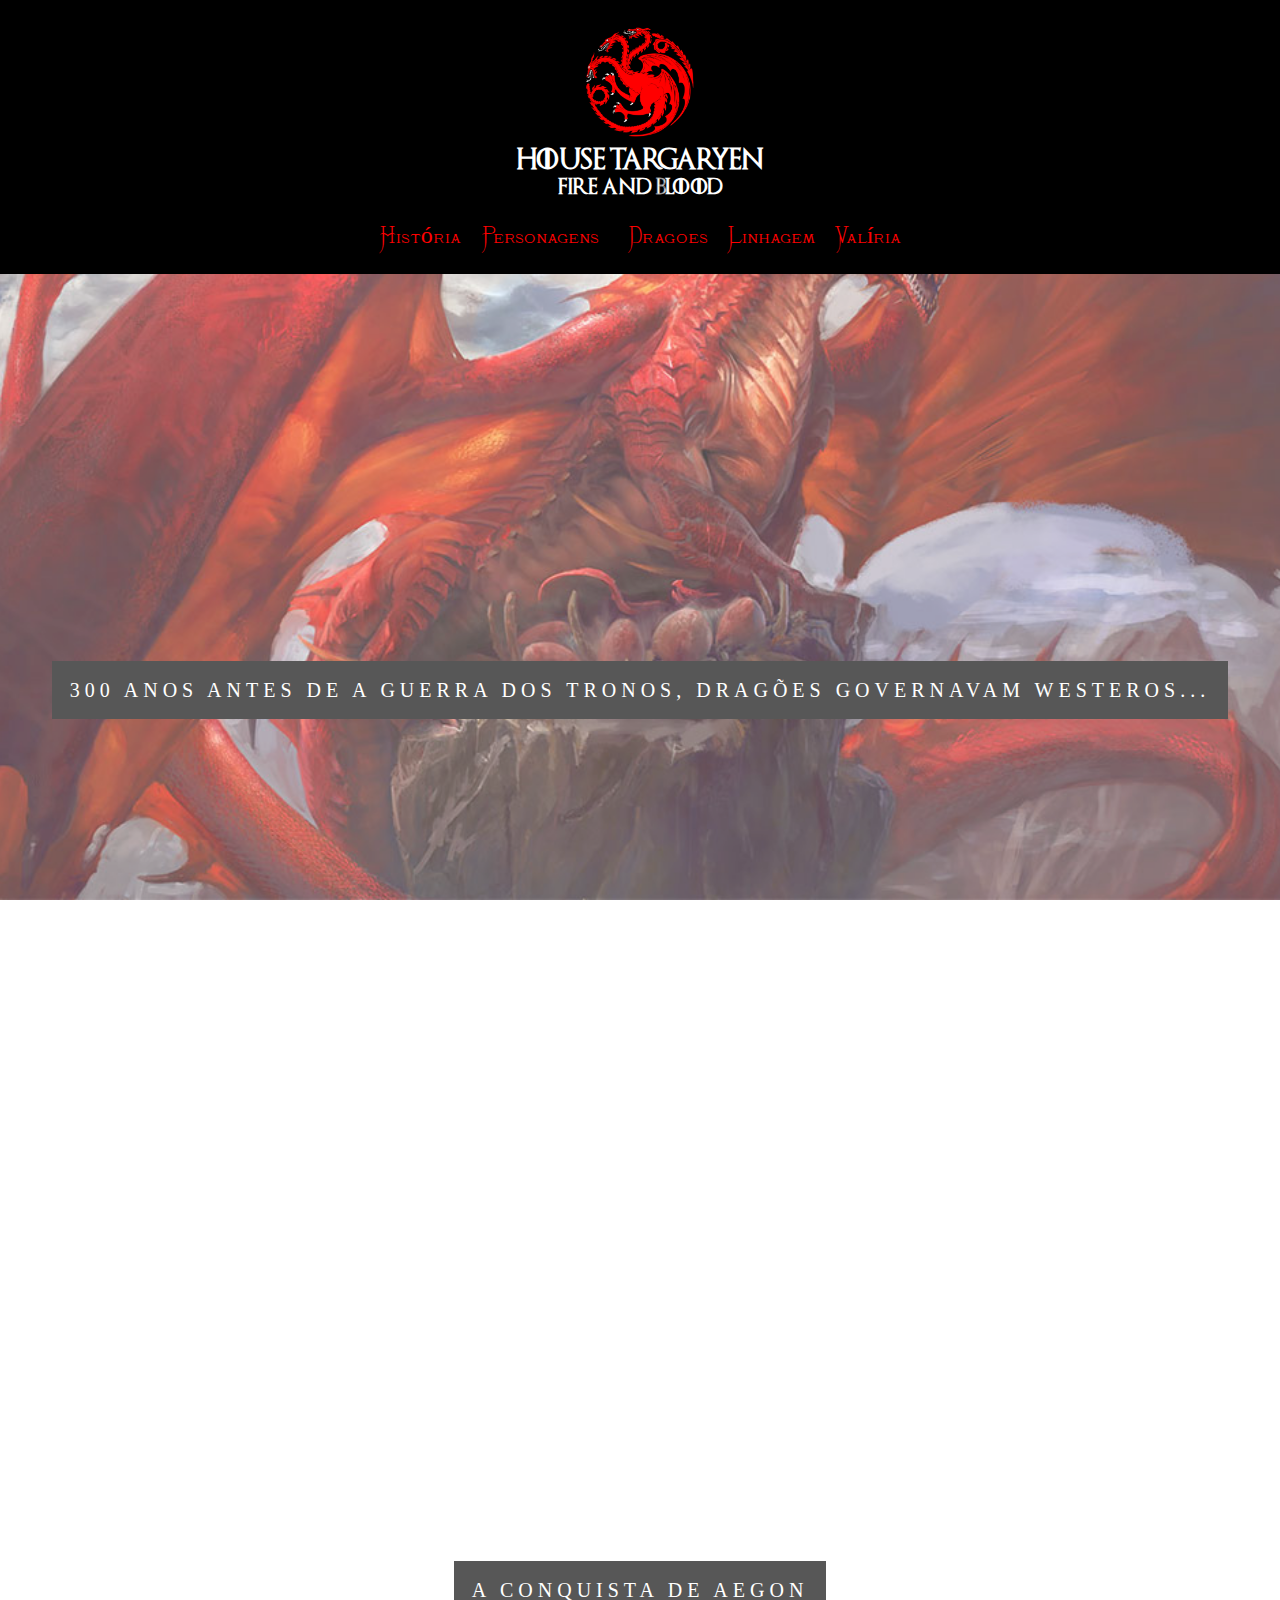
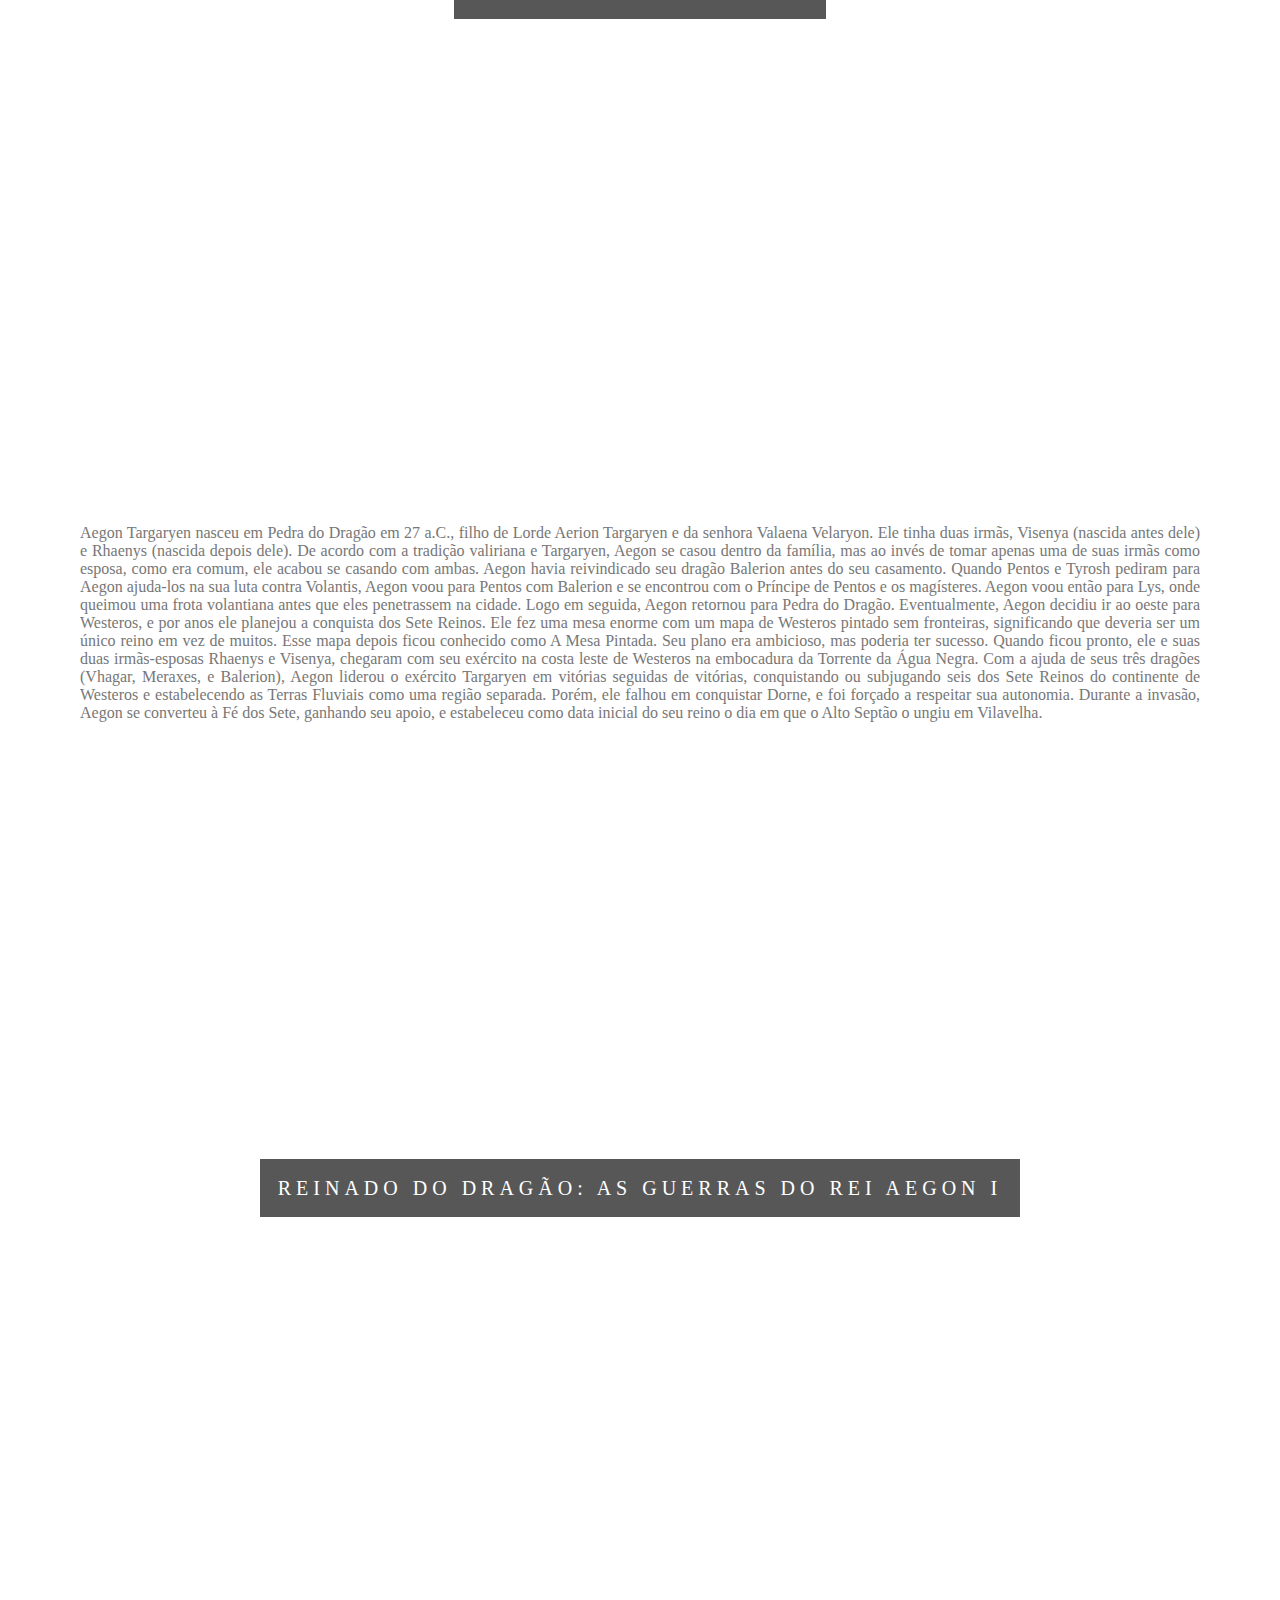
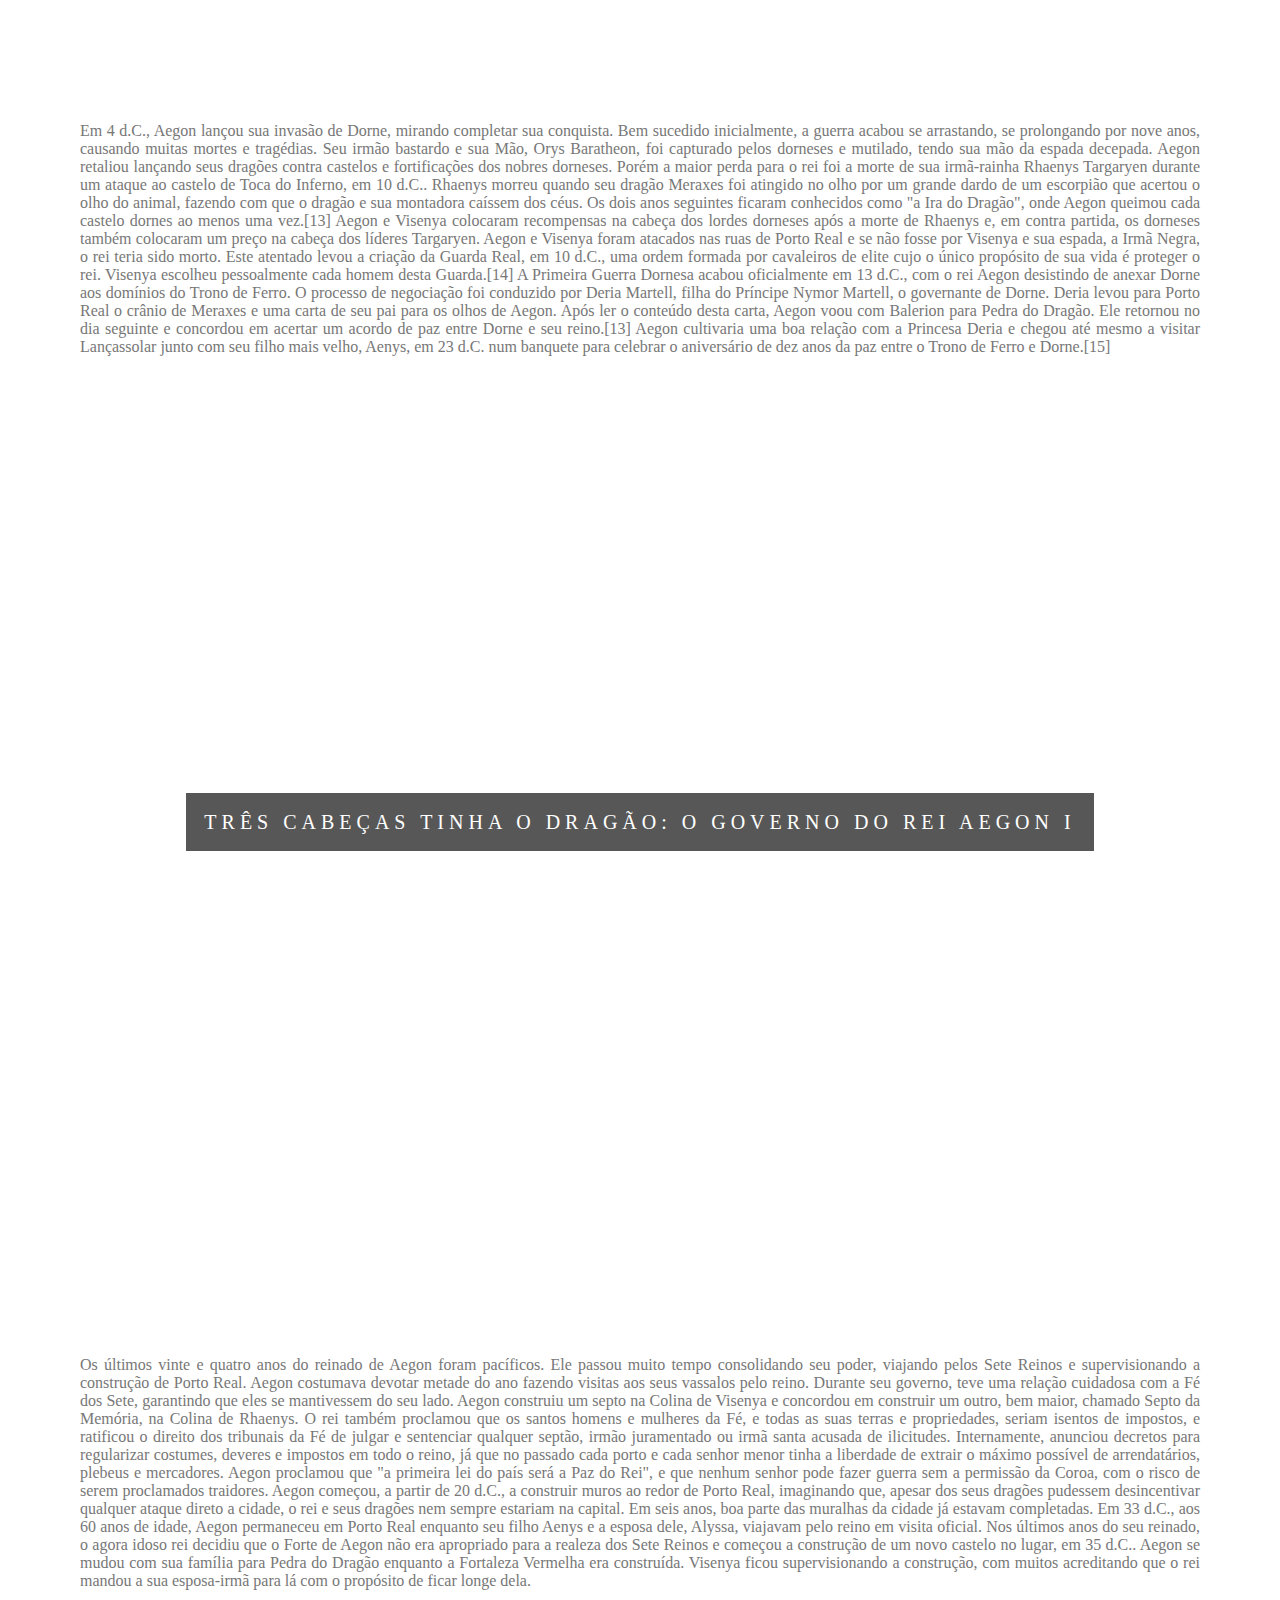
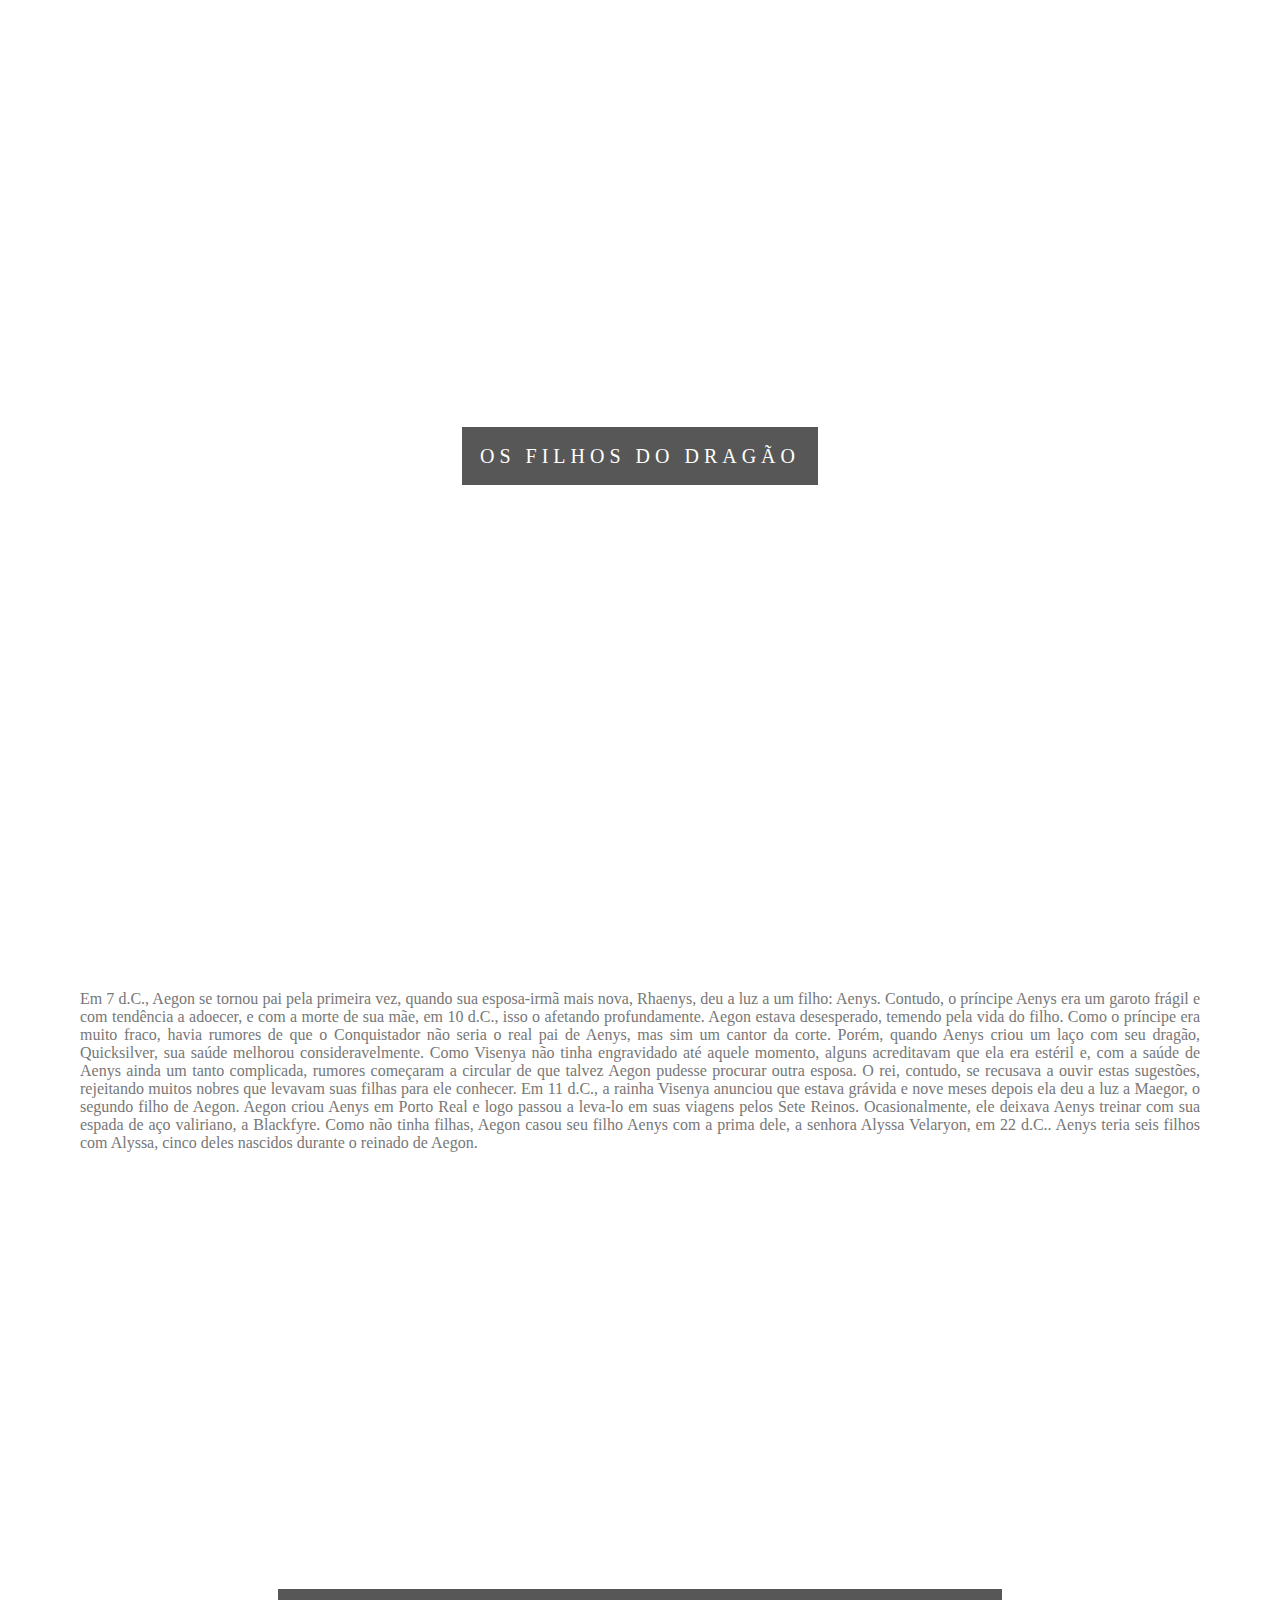
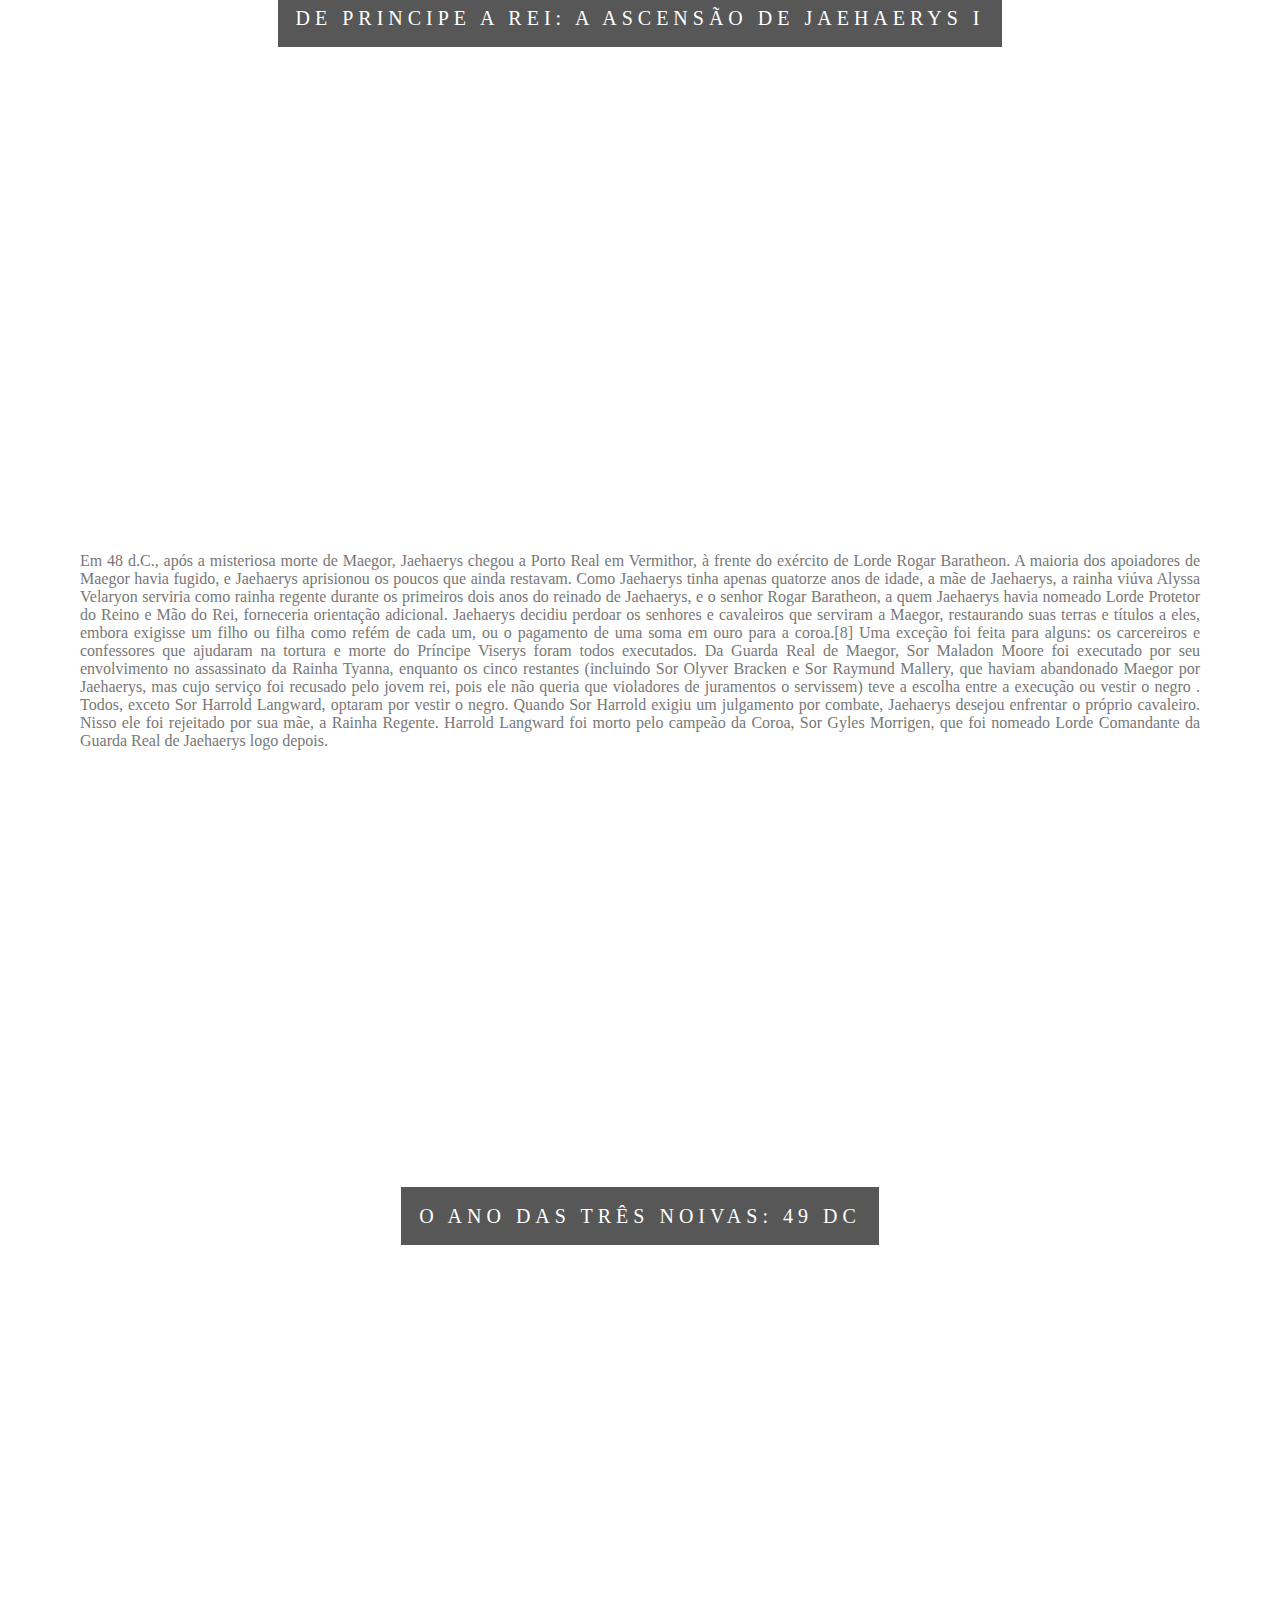
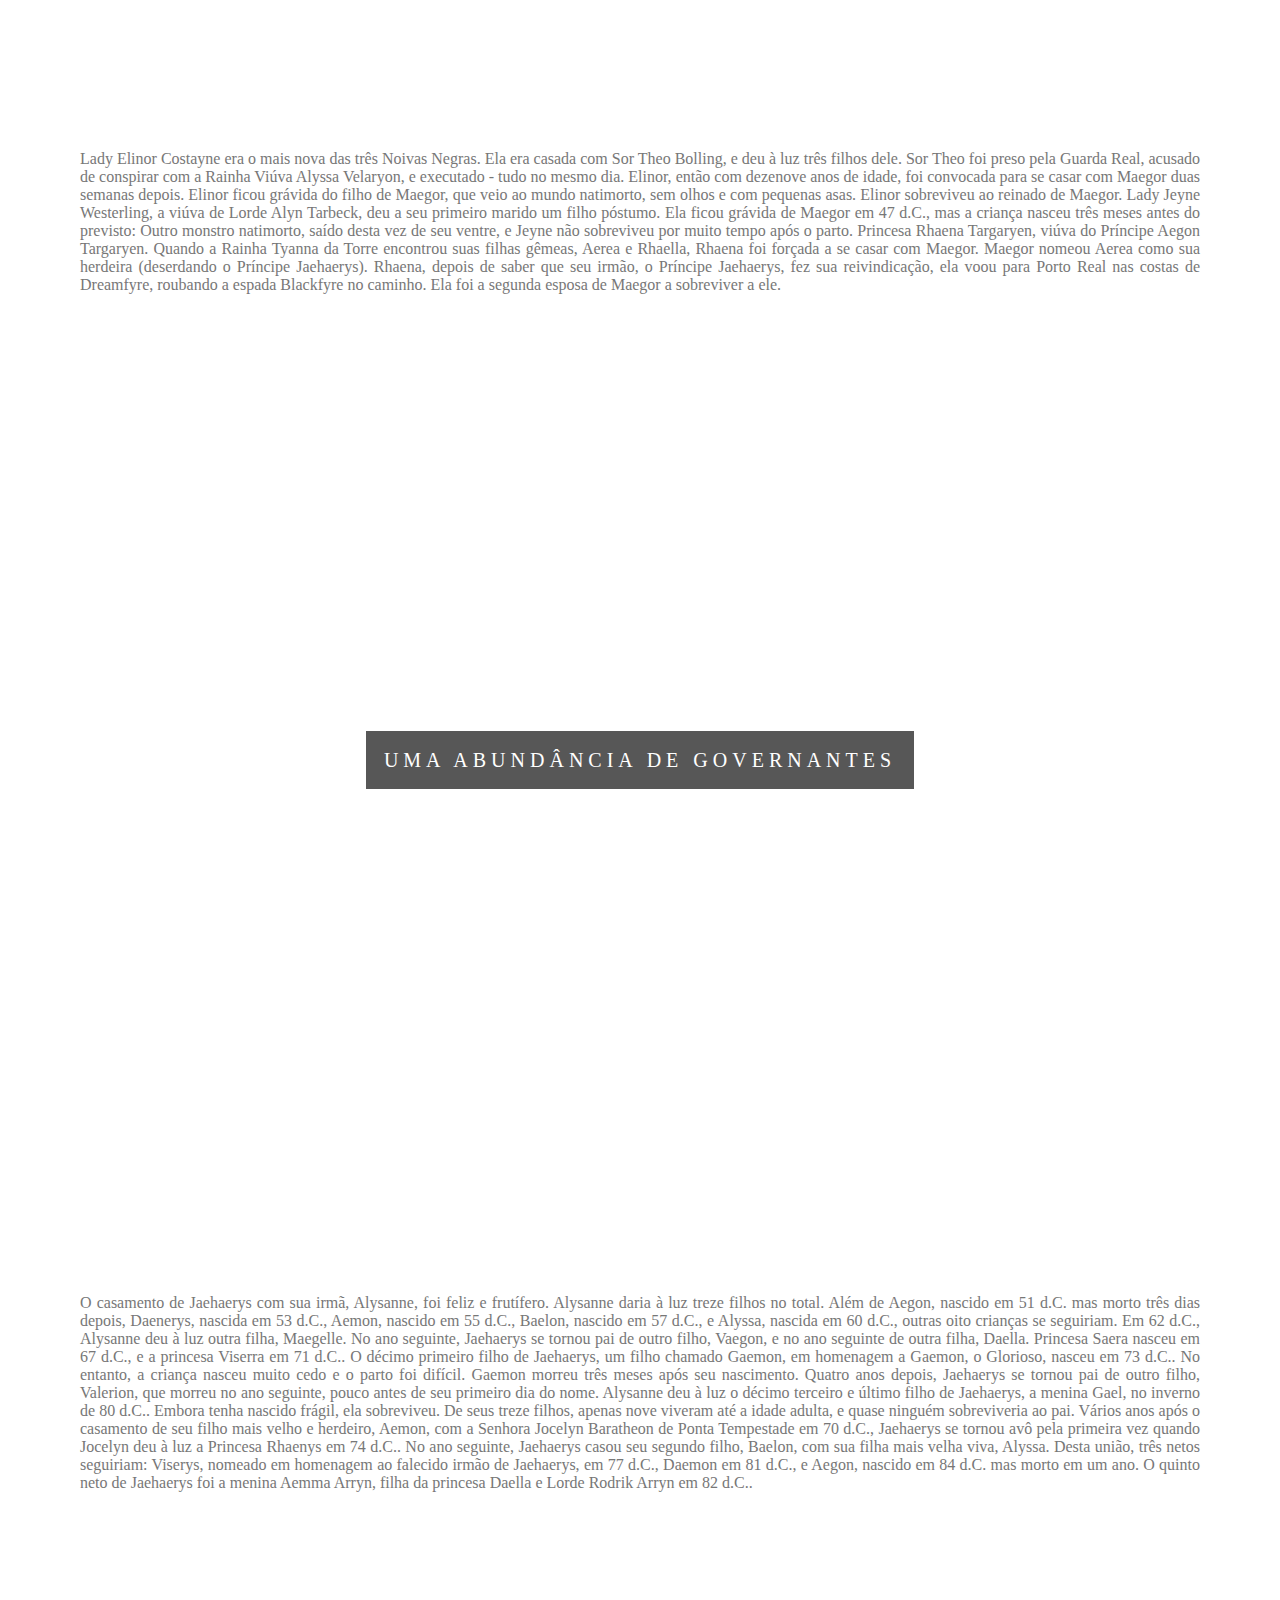
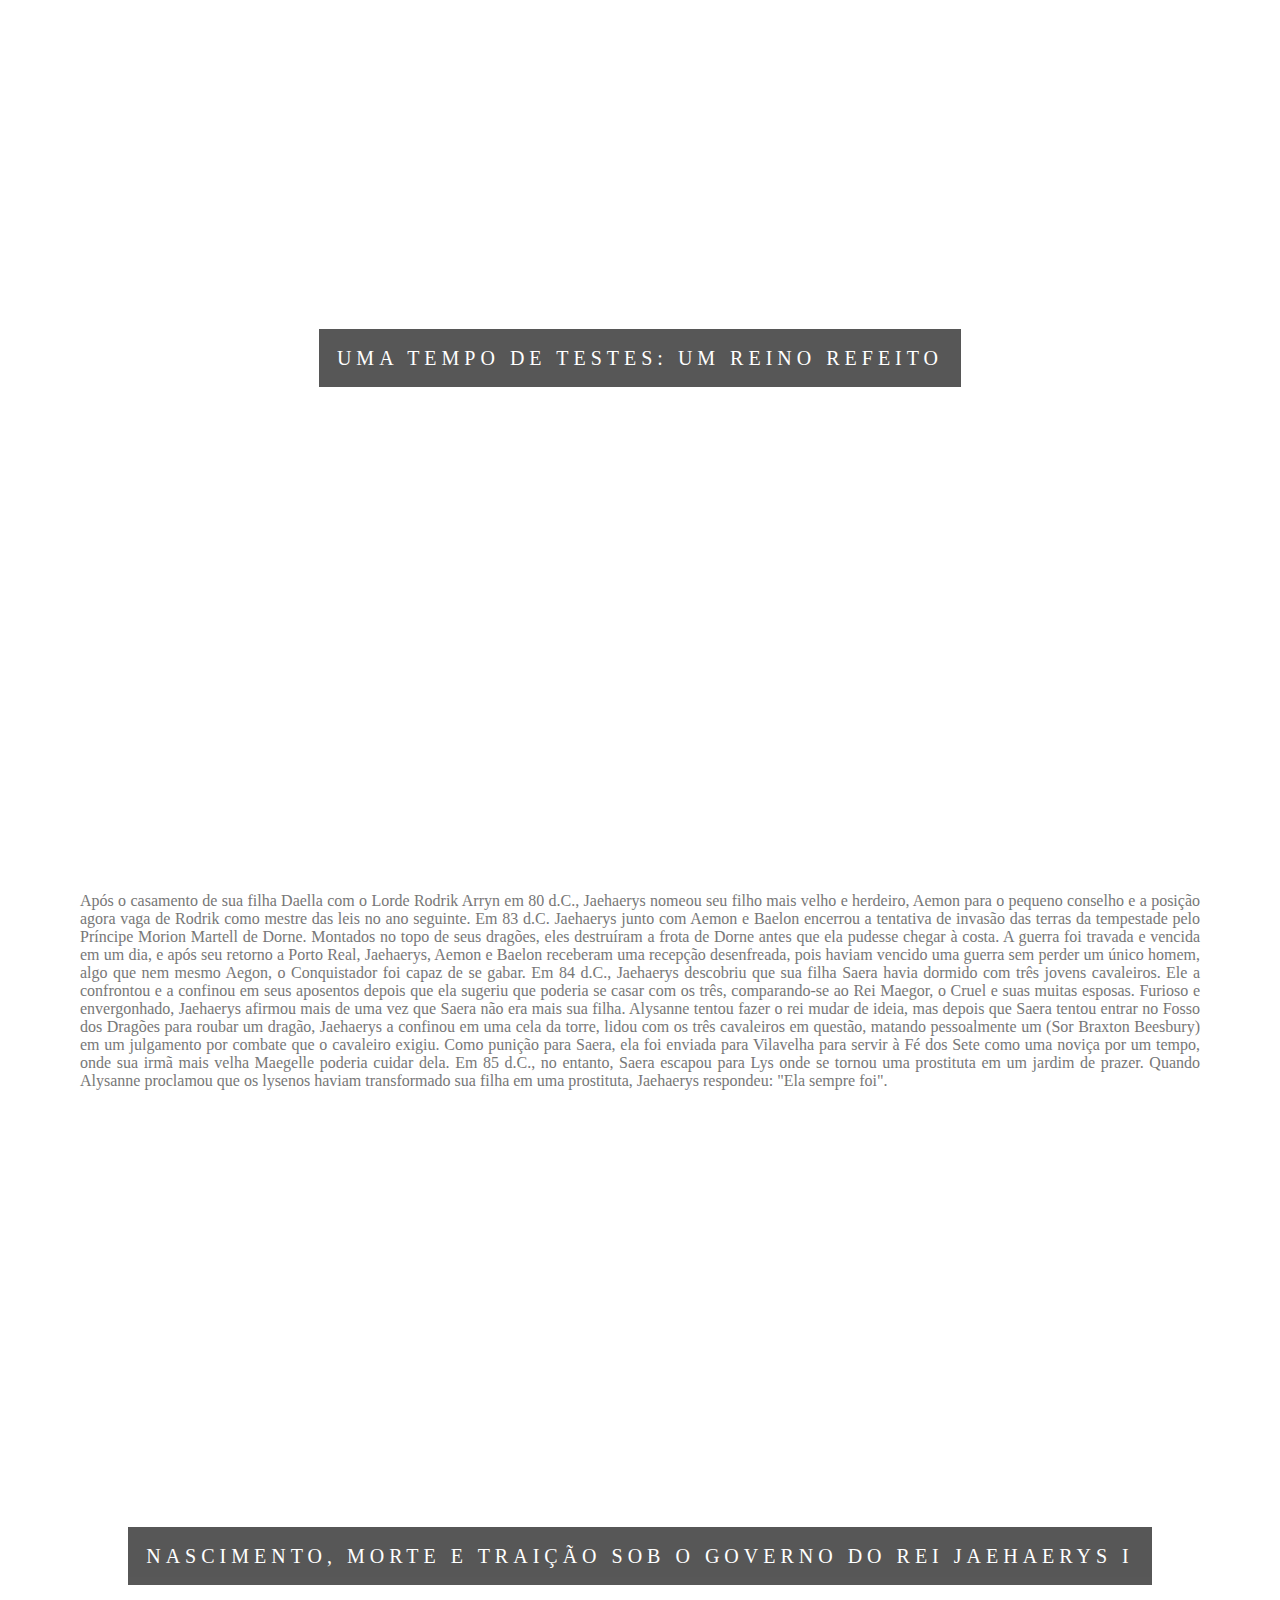
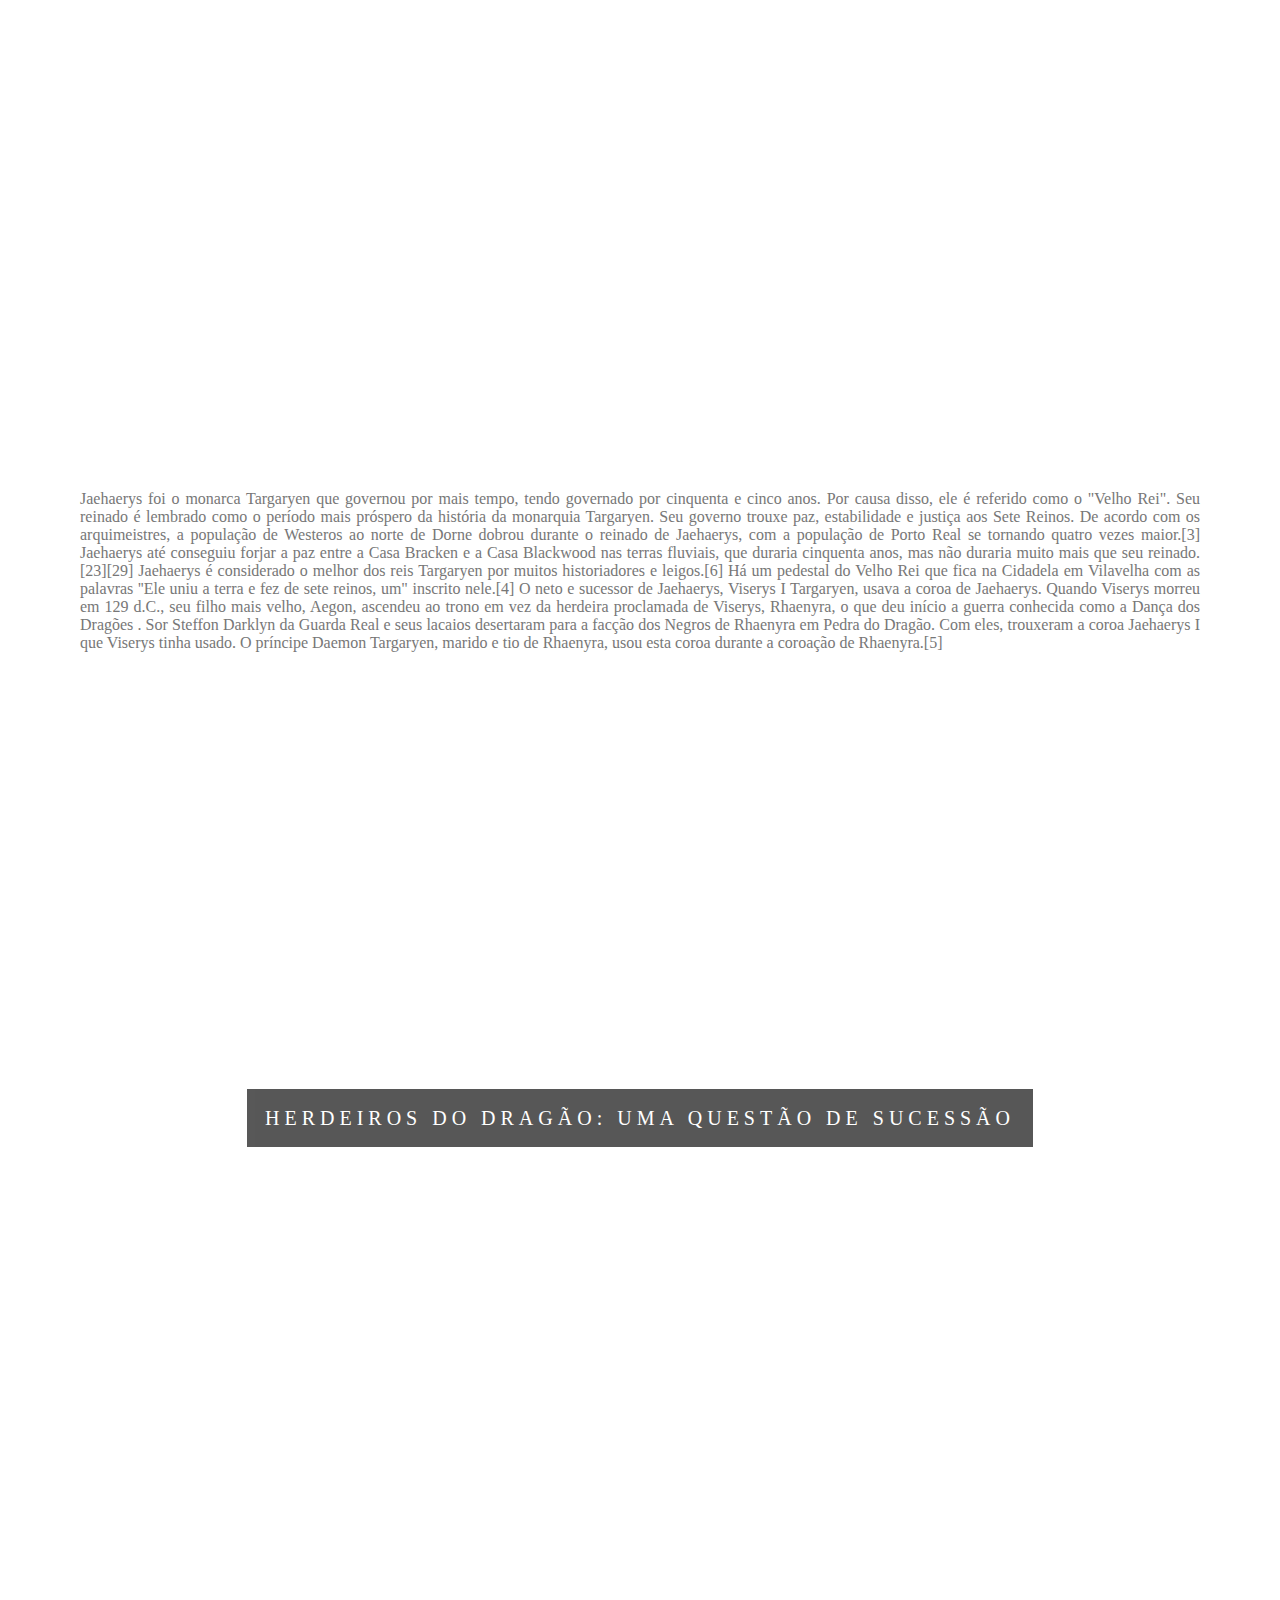
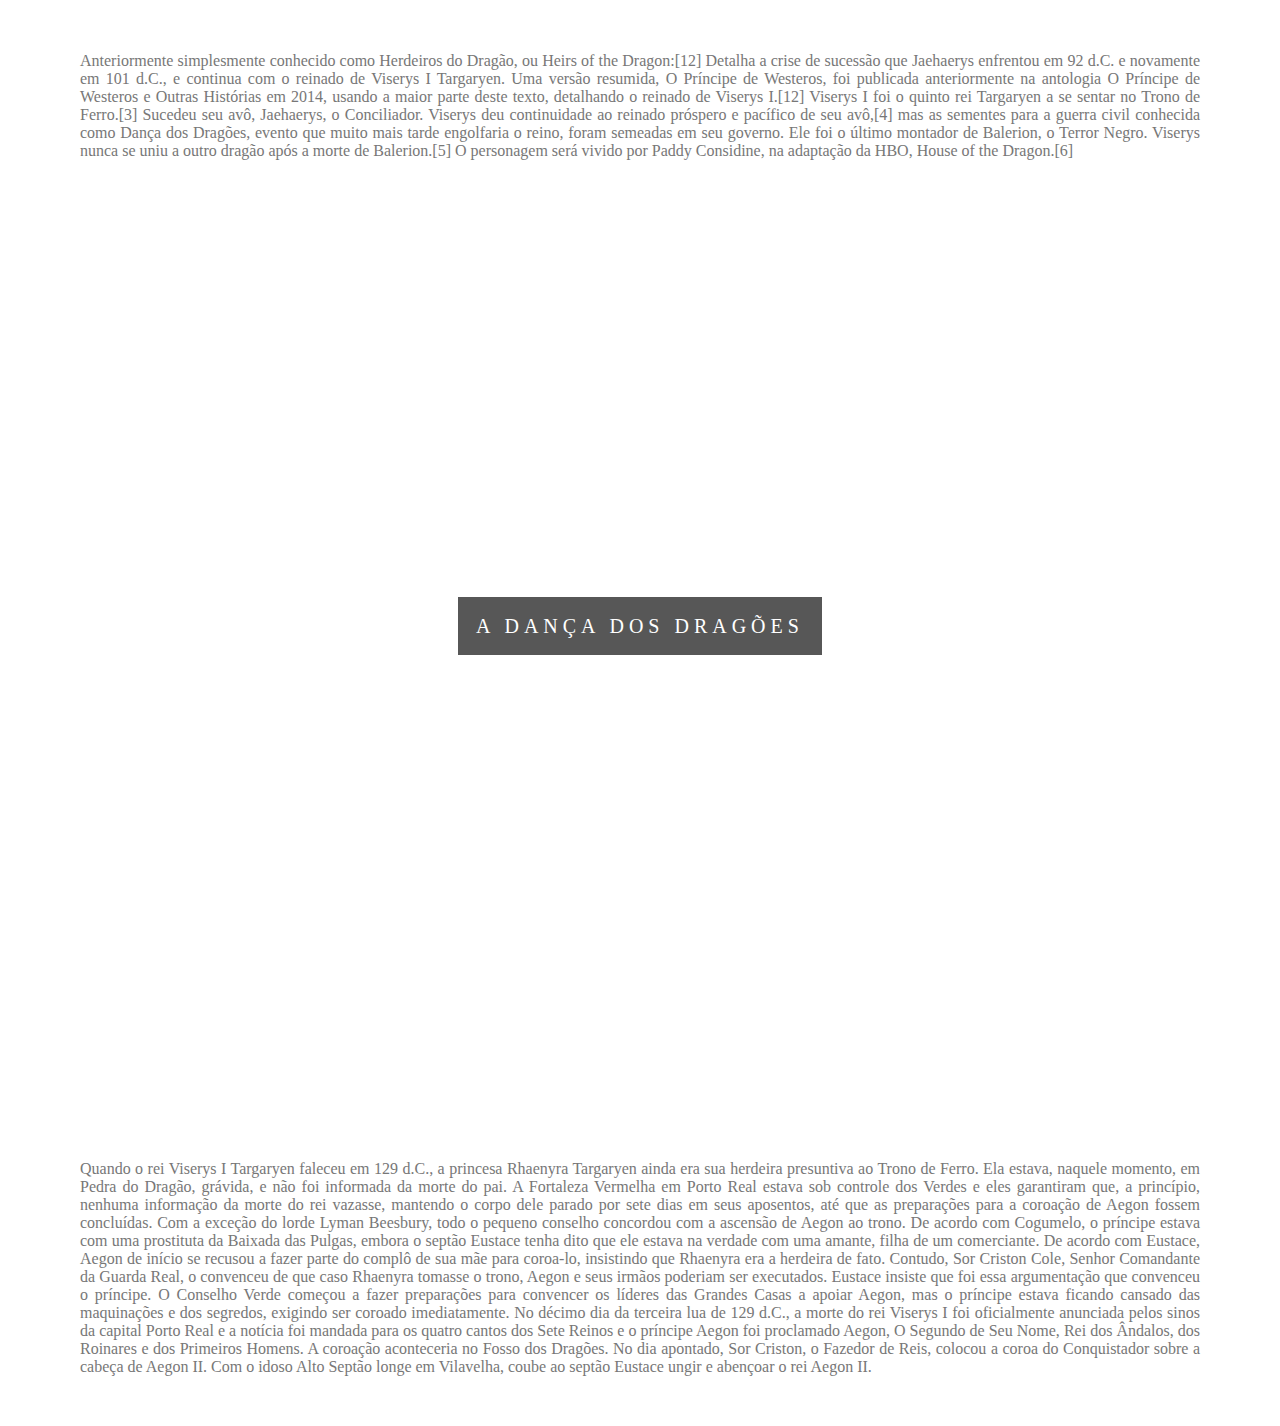
<file: index.html>
<!DOCTYPE html>
<html>
<head>
	<title></title>
	<meta charset="utf-8">

	<link rel="stylesheet" type="text/css" href="estilo.css">
</head>
<body>

	<div id="area-cabecalho">
		<div id="area-logo">

			<div>
				<img src="imagens/brasao-targaryen.png" width="10%">
			</div>
			<div>
				<h1>House Targaryen</h2>
			</div>
			<div>
				<h2>Fire and blood</h2>
			</div>
		</div>

		<div id="area-menu">
			
				<a href="index.html">História</a>
				<a href="personagens.html">Personagens</a>
				<<a href="dragoes.html">Dragoes</a>
				<a href="linhagem.html">Linhagem</a>
				<a href="valiria.html">Valíria</a>
			
			
		</div>

	</div>

	<!-- EFEITO PARALLAX -->

	<div class="caixa0">
		<div class="conteudo-titulo">
			<span class="titulo">300 anos antes de a guerra dos tronos, dragões governavam Westeros...</span>
		</div>
	</div>

	
	<div class="caixa1">
		<div class="conteudo-titulo">
			<span class="titulo">A conquista de Aegon</span>
		</div>
	</div>

	<div class="conteudo">
		<p>
			Aegon Targaryen nasceu em Pedra do Dragão em 27 a.C., filho de Lorde Aerion Targaryen e da senhora Valaena Velaryon. Ele tinha duas irmãs, Visenya (nascida antes dele) e Rhaenys (nascida depois dele). De acordo com a tradição valiriana e Targaryen, Aegon se casou dentro da família, mas ao invés de tomar apenas uma de suas irmãs como esposa, como era comum, ele acabou se casando com ambas. Aegon havia reivindicado seu dragão Balerion antes do seu casamento.

			Quando Pentos e Tyrosh pediram para Aegon ajuda-los na sua luta contra Volantis, Aegon voou para Pentos com Balerion e se encontrou com o Príncipe de Pentos e os magísteres. Aegon voou então para Lys, onde queimou uma frota volantiana antes que eles penetrassem na cidade. Logo em seguida, Aegon retornou para Pedra do Dragão.

			Eventualmente, Aegon decidiu ir ao oeste para Westeros, e por anos ele planejou a conquista dos Sete Reinos. Ele fez uma mesa enorme com um mapa de Westeros pintado sem fronteiras, significando que deveria ser um único reino em vez de muitos. Esse mapa depois ficou conhecido como A Mesa Pintada. Seu plano era ambicioso, mas poderia ter sucesso.

			Quando ficou pronto, ele e suas duas irmãs-esposas Rhaenys e Visenya, chegaram com seu exército na costa leste de Westeros na embocadura da Torrente da Água Negra. Com a ajuda de seus três dragões (Vhagar, Meraxes, e Balerion), Aegon liderou o exército Targaryen em vitórias seguidas de vitórias, conquistando ou subjugando seis dos Sete Reinos do continente de Westeros e estabelecendo as Terras Fluviais como uma região separada. Porém, ele falhou em conquistar Dorne, e foi forçado a respeitar sua autonomia.

			Durante a invasão, Aegon se converteu à Fé dos Sete, ganhando seu apoio, e estabeleceu como data inicial do seu reino o dia em que o Alto Septão o ungiu em Vilavelha.﻿ 
		</p>
	</div>

	<div class="caixa2">
		<div class="conteudo-titulo">
			<span class="titulo">Reinado do dragão: as guerras do rei Aegon I</span>
		</div>
	</div>

	<div class="conteudo">
		<p>
			Em 4 d.C., Aegon lançou sua invasão de Dorne, mirando completar sua conquista. Bem sucedido inicialmente, a guerra acabou se arrastando, se prolongando por nove anos, causando muitas mortes e tragédias. Seu irmão bastardo e sua Mão, Orys Baratheon, foi capturado pelos dorneses e mutilado, tendo sua mão da espada decepada. Aegon retaliou lançando seus dragões contra castelos e fortificações dos nobres dorneses. Porém a maior perda para o rei foi a morte de sua irmã-rainha Rhaenys Targaryen durante um ataque ao castelo de Toca do Inferno, em 10 d.C.. Rhaenys morreu quando seu dragão Meraxes foi atingido no olho por um grande dardo de um escorpião que acertou o olho do animal, fazendo com que o dragão e sua montadora caíssem dos céus. Os dois anos seguintes ficaram conhecidos como "a Ira do Dragão", onde Aegon queimou cada castelo dornes ao menos uma vez.[13]

			Aegon e Visenya colocaram recompensas na cabeça dos lordes dorneses após a morte de Rhaenys e, em contra partida, os dorneses também colocaram um preço na cabeça dos líderes Targaryen. Aegon e Visenya foram atacados nas ruas de Porto Real e se não fosse por Visenya e sua espada, a Irmã Negra, o rei teria sido morto. Este atentado levou a criação da Guarda Real, em 10 d.C., uma ordem formada por cavaleiros de elite cujo o único propósito de sua vida é proteger o rei. Visenya escolheu pessoalmente cada homem desta Guarda.[14] A Primeira Guerra Dornesa acabou oficialmente em 13 d.C., com o rei Aegon desistindo de anexar Dorne aos domínios do Trono de Ferro. O processo de negociação foi conduzido por Deria Martell, filha do Príncipe Nymor Martell, o governante de Dorne. Deria levou para Porto Real o crânio de Meraxes e uma carta de seu pai para os olhos de Aegon. Após ler o conteúdo desta carta, Aegon voou com Balerion para Pedra do Dragão. Ele retornou no dia seguinte e concordou em acertar um acordo de paz entre Dorne e seu reino.[13]

			Aegon cultivaria uma boa relação com a Princesa Deria e chegou até mesmo a visitar Lançassolar junto com seu filho mais velho, Aenys, em 23 d.C. num banquete para celebrar o aniversário de dez anos da paz entre o Trono de Ferro e Dorne.[15] 
		</p>
	</div>

	<div class="caixa3">
		<div class="conteudo-titulo">
			<span class="titulo">Três cabeças tinha o dragão: o governo do rei Aegon I</span>
		</div>
	</div>

	<div class="conteudo">
		<p>
			Os últimos vinte e quatro anos do reinado de Aegon foram pacíficos. Ele passou muito tempo consolidando seu poder, viajando pelos Sete Reinos e supervisionando a construção de Porto Real. Aegon costumava devotar metade do ano fazendo visitas aos seus vassalos pelo reino. Durante seu governo, teve uma relação cuidadosa com a Fé dos Sete, garantindo que eles se mantivessem do seu lado. Aegon construiu um septo na Colina de Visenya e concordou em construir um outro, bem maior, chamado Septo da Memória, na Colina de Rhaenys. O rei também proclamou que os santos homens e mulheres da Fé, e todas as suas terras e propriedades, seriam isentos de impostos, e ratificou o direito dos tribunais da Fé de julgar e sentenciar qualquer septão, irmão juramentado ou irmã santa acusada de ilicitudes.

			Internamente, anunciou decretos para regularizar costumes, deveres e impostos em todo o reino, já que no passado cada porto e cada senhor menor tinha a liberdade de extrair o máximo possível de arrendatários, plebeus e mercadores. Aegon proclamou que "a primeira lei do país será a Paz do Rei", e que nenhum senhor pode fazer guerra sem a permissão da Coroa, com o risco de serem proclamados traidores.

			Aegon começou, a partir de 20 d.C., a construir muros ao redor de Porto Real, imaginando que, apesar dos seus dragões pudessem desincentivar qualquer ataque direto a cidade, o rei e seus dragões nem sempre estariam na capital. Em seis anos, boa parte das muralhas da cidade já estavam completadas.

			Em 33 d.C., aos 60 anos de idade, Aegon permaneceu em Porto Real enquanto seu filho Aenys e a esposa dele, Alyssa, viajavam pelo reino em visita oficial. Nos últimos anos do seu reinado, o agora idoso rei decidiu que o Forte de Aegon não era apropriado para a realeza dos Sete Reinos e começou a construção de um novo castelo no lugar, em 35 d.C.. Aegon se mudou com sua família para Pedra do Dragão enquanto a Fortaleza Vermelha era construída. Visenya ficou supervisionando a construção, com muitos acreditando que o rei mandou a sua esposa-irmã para lá com o propósito de ficar longe dela. 
		</p>
	</div>

	<div class="caixa4">
		<div class="conteudo-titulo">
			<span class="titulo">Os filhos do dragão</span>
		</div>
	</div>

	<div class="conteudo">
		<p>
			Em 7 d.C., Aegon se tornou pai pela primeira vez, quando sua esposa-irmã mais nova, Rhaenys, deu a luz a um filho: Aenys. Contudo, o príncipe Aenys era um garoto frágil e com tendência a adoecer, e com a morte de sua mãe, em 10 d.C., isso o afetando profundamente. Aegon estava desesperado, temendo pela vida do filho. Como o príncipe era muito fraco, havia rumores de que o Conquistador não seria o real pai de Aenys, mas sim um cantor da corte. Porém, quando Aenys criou um laço com seu dragão, Quicksilver, sua saúde melhorou consideravelmente.

			Como Visenya não tinha engravidado até aquele momento, alguns acreditavam que ela era estéril e, com a saúde de Aenys ainda um tanto complicada, rumores começaram a circular de que talvez Aegon pudesse procurar outra esposa. O rei, contudo, se recusava a ouvir estas sugestões, rejeitando muitos nobres que levavam suas filhas para ele conhecer. Em 11 d.C., a rainha Visenya anunciou que estava grávida e nove meses depois ela deu a luz a Maegor, o segundo filho de Aegon.

			Aegon criou Aenys em Porto Real e logo passou a leva-lo em suas viagens pelos Sete Reinos. Ocasionalmente, ele deixava Aenys treinar com sua espada de aço valiriano, a Blackfyre. Como não tinha filhas, Aegon casou seu filho Aenys com a prima dele, a senhora Alyssa Velaryon, em 22 d.C.. Aenys teria seis filhos com Alyssa, cinco deles nascidos durante o reinado de Aegon. 
		</p>
	</div>

	<div class="caixa5">
		<div class="conteudo-titulo">
			<span class="titulo">De principe a rei: A ascensão de Jaehaerys I</span>
		</div>
	</div>

	<div class="conteudo">
		<p>
			Em 48 d.C., após a misteriosa morte de Maegor, Jaehaerys chegou a Porto Real em Vermithor, à frente do exército de Lorde Rogar Baratheon.

			A maioria dos apoiadores de Maegor havia fugido, e Jaehaerys aprisionou os poucos que ainda restavam. Como Jaehaerys tinha apenas quatorze anos de idade, a mãe de Jaehaerys, a rainha viúva Alyssa Velaryon serviria como rainha regente durante os primeiros dois anos do reinado de Jaehaerys, e o senhor Rogar Baratheon, a quem Jaehaerys havia nomeado Lorde Protetor do Reino e Mão do Rei, forneceria orientação adicional.

			Jaehaerys decidiu perdoar os senhores e cavaleiros que serviram a Maegor, restaurando suas terras e títulos a eles, embora exigisse um filho ou filha como refém de cada um, ou o pagamento de uma soma em ouro para a coroa.[8] Uma exceção foi feita para alguns: os carcereiros e confessores que ajudaram na tortura e morte do Príncipe Viserys foram todos executados. Da Guarda Real de Maegor, Sor Maladon Moore foi executado por seu envolvimento no assassinato da Rainha Tyanna, enquanto os cinco restantes (incluindo Sor Olyver Bracken e Sor Raymund Mallery, que haviam abandonado Maegor por Jaehaerys, mas cujo serviço foi recusado pelo jovem rei, pois ele não queria que violadores de juramentos o servissem) teve a escolha entre a execução ou vestir o negro . Todos, exceto Sor Harrold Langward, optaram por vestir o negro. Quando Sor Harrold exigiu um julgamento por combate, Jaehaerys desejou enfrentar o próprio cavaleiro. Nisso ele foi rejeitado por sua mãe, a Rainha Regente. Harrold Langward foi morto pelo campeão da Coroa, Sor Gyles Morrigen, que foi nomeado Lorde Comandante da Guarda Real de Jaehaerys logo depois.

			

		</p>
	</div>

	<div class="caixa6">
		<div class="conteudo-titulo">
			<span class="titulo">O ano das três noivas: 49 DC</span>
		</div>
	</div>

	<div class="conteudo">
		<p>
			    Lady Elinor Costayne era o mais nova das três Noivas Negras. Ela era casada com Sor Theo Bolling, e deu à luz três filhos dele. Sor Theo foi preso pela Guarda Real, acusado de conspirar com a Rainha Viúva Alyssa Velaryon, e executado - tudo no mesmo dia. Elinor, então com dezenove anos de idade, foi convocada para se casar com Maegor duas semanas depois. Elinor ficou grávida do filho de Maegor, que veio ao mundo natimorto, sem olhos e com pequenas asas. Elinor sobreviveu ao reinado de Maegor.

    			Lady Jeyne Westerling, a viúva de Lorde Alyn Tarbeck, deu a seu primeiro marido um filho póstumo. Ela ficou grávida de Maegor em 47 d.C., mas a criança nasceu três meses antes do previsto: Outro monstro natimorto, saído desta vez de seu ventre, e Jeyne não sobreviveu por muito tempo após o parto.

    			Princesa Rhaena Targaryen, viúva do Príncipe Aegon Targaryen. Quando a Rainha Tyanna da Torre encontrou suas filhas gêmeas, Aerea e Rhaella, Rhaena foi forçada a se casar com Maegor. Maegor nomeou Aerea como sua herdeira (deserdando o Príncipe Jaehaerys). Rhaena, depois de saber que seu irmão, o Príncipe Jaehaerys, fez sua reivindicação, ela voou para Porto Real nas costas de Dreamfyre, roubando a espada Blackfyre no caminho. Ela foi a segunda esposa de Maegor a sobreviver a ele.
		</p>
	</div>

	<div class="caixa7">
		<div class="conteudo-titulo">
			<span class="titulo">Uma abundância de governantes</span>
		</div>
	</div>

	<div class="conteudo">
		<p>
			O casamento de Jaehaerys com sua irmã, Alysanne, foi feliz e frutífero. Alysanne daria à luz treze filhos no total. Além de Aegon, nascido em 51 d.C. mas morto três dias depois, Daenerys, nascida em 53 d.C., Aemon, nascido em 55 d.C., Baelon, nascido em 57 d.C., e Alyssa, nascida em 60 d.C., outras oito crianças se seguiriam. Em 62 d.C., Alysanne deu à luz outra filha, Maegelle. No ano seguinte, Jaehaerys se tornou pai de outro filho, Vaegon, e no ano seguinte de outra filha, Daella. Princesa Saera nasceu em 67 d.C., e a princesa Viserra em 71 d.C.. O décimo primeiro filho de Jaehaerys, um filho chamado Gaemon, em homenagem a Gaemon, o Glorioso, nasceu em 73 d.C.. No entanto, a criança nasceu muito cedo e o parto foi difícil. Gaemon morreu três meses após seu nascimento. Quatro anos depois, Jaehaerys se tornou pai de outro filho, Valerion, que morreu no ano seguinte, pouco antes de seu primeiro dia do nome. Alysanne deu à luz o décimo terceiro e último filho de Jaehaerys, a menina Gael, no inverno de 80 d.C.. Embora tenha nascido frágil, ela sobreviveu. De seus treze filhos, apenas nove viveram até a idade adulta, e quase ninguém sobreviveria ao pai.

			Vários anos após o casamento de seu filho mais velho e herdeiro, Aemon, com a Senhora Jocelyn Baratheon de Ponta Tempestade em 70 d.C., Jaehaerys se tornou avô pela primeira vez quando Jocelyn deu à luz a Princesa Rhaenys em 74 d.C.. No ano seguinte, Jaehaerys casou seu segundo filho, Baelon, com sua filha mais velha viva, Alyssa. Desta união, três netos seguiriam: Viserys, nomeado em homenagem ao falecido irmão de Jaehaerys, em 77 d.C., Daemon em 81 d.C., e Aegon, nascido em 84 d.C. mas morto em um ano. O quinto neto de Jaehaerys foi a menina Aemma Arryn, filha da princesa Daella e Lorde Rodrik Arryn em 82 d.C..
		</p>
	</div>

	<div class="caixa8">
		<div class="conteudo-titulo">
			<span class="titulo">Uma tempo de testes: um reino refeito</span>
		</div>
	</div>

	<div class="conteudo">
		<p>
			Após o casamento de sua filha Daella com o Lorde Rodrik Arryn em 80 d.C., Jaehaerys nomeou seu filho mais velho e herdeiro, Aemon para o pequeno conselho e a posição agora vaga de Rodrik como mestre das leis no ano seguinte.

			Em 83 d.C. Jaehaerys junto com Aemon e Baelon encerrou a tentativa de invasão das terras da tempestade pelo Príncipe Morion Martell de Dorne. Montados no topo de seus dragões, eles destruíram a frota de Dorne antes que ela pudesse chegar à costa. A guerra foi travada e vencida em um dia, e após seu retorno a Porto Real, Jaehaerys, Aemon e Baelon receberam uma recepção desenfreada, pois haviam vencido uma guerra sem perder um único homem, algo que nem mesmo Aegon, o Conquistador foi capaz de se gabar.

			Em 84 d.C., Jaehaerys descobriu que sua filha Saera havia dormido com três jovens cavaleiros. Ele a confrontou e a confinou em seus aposentos depois que ela sugeriu que poderia se casar com os três, comparando-se ao Rei Maegor, o Cruel e suas muitas esposas. Furioso e envergonhado, Jaehaerys afirmou mais de uma vez que Saera não era mais sua filha. Alysanne tentou fazer o rei mudar de ideia, mas depois que Saera tentou entrar no Fosso dos Dragões para roubar um dragão, Jaehaerys a confinou em uma cela da torre, lidou com os três cavaleiros em questão, matando pessoalmente um (Sor Braxton Beesbury) em um julgamento por combate que o cavaleiro exigiu. Como punição para Saera, ela foi enviada para Vilavelha para servir à Fé dos Sete como uma noviça por um tempo, onde sua irmã mais velha Maegelle poderia cuidar dela. Em 85 d.C., no entanto, Saera escapou para Lys onde se tornou uma prostituta em um jardim de prazer. Quando Alysanne proclamou que os lysenos haviam transformado sua filha em uma prostituta, Jaehaerys respondeu: "Ela sempre foi". 

		</p>
	</div>

	<div class="caixa9">
		<div class="conteudo-titulo">
			<span class="titulo">Nascimento, morte e traição sob o governo do rei Jaehaerys I</span>
		</div>
	</div>

	<div class="conteudo">
		<p>
			Jaehaerys foi o monarca Targaryen que governou por mais tempo, tendo governado por cinquenta e cinco anos. Por causa disso, ele é referido como o "Velho Rei". Seu reinado é lembrado como o período mais próspero da história da monarquia Targaryen. Seu governo trouxe paz, estabilidade e justiça aos Sete Reinos. De acordo com os arquimeistres, a população de Westeros ao norte de Dorne dobrou durante o reinado de Jaehaerys, com a população de Porto Real se tornando quatro vezes maior.[3] Jaehaerys até conseguiu forjar a paz entre a Casa Bracken e a Casa Blackwood nas terras fluviais, que duraria cinquenta anos, mas não duraria muito mais que seu reinado.[23][29] Jaehaerys é considerado o melhor dos reis Targaryen por muitos historiadores e leigos.[6]

			Há um pedestal do Velho Rei que fica na Cidadela em Vilavelha com as palavras ''Ele uniu a terra e fez de sete reinos, um" inscrito nele.[4]

			O neto e sucessor de Jaehaerys, Viserys I Targaryen, usava a coroa de Jaehaerys. Quando Viserys morreu em 129 d.C., seu filho mais velho, Aegon, ascendeu ao trono em vez da herdeira proclamada de Viserys, Rhaenyra, o que deu início a guerra conhecida como a Dança dos Dragões . Sor Steffon Darklyn da Guarda Real e seus lacaios desertaram para a facção dos Negros de Rhaenyra em Pedra do Dragão. Com eles, trouxeram a coroa Jaehaerys I que Viserys tinha usado. O príncipe Daemon Targaryen, marido e tio de Rhaenyra, usou esta coroa durante a coroação de Rhaenyra.[5] 
		</p>
	</div>

	<div class="caixa10">
		<div class="conteudo-titulo">
			<span class="titulo">Herdeiros do dragão: uma questão de sucessão</span>
		</div>
	</div>

	<div class="conteudo">
		<p>
			Anteriormente simplesmente conhecido como Herdeiros do Dragão, ou Heirs of the Dragon:[12] Detalha a crise de sucessão que Jaehaerys enfrentou em 92 d.C. e novamente em 101 d.C., e continua com o reinado de Viserys I Targaryen. Uma versão resumida, O Príncipe de Westeros, foi publicada anteriormente na antologia O Príncipe de Westeros e Outras Histórias em 2014, usando a maior parte deste texto, detalhando o reinado de Viserys I.[12]

			Viserys I foi o quinto rei Targaryen a se sentar no Trono de Ferro.[3] Sucedeu seu avô, Jaehaerys, o Conciliador. Viserys deu continuidade ao reinado próspero e pacífico de seu avô,[4] mas as sementes para a guerra civil conhecida como Dança dos Dragões, evento que muito mais tarde engolfaria o reino, foram semeadas em seu governo.

			Ele foi o último montador de Balerion, o Terror Negro. Viserys nunca se uniu a outro dragão após a morte de Balerion.[5]

			O personagem será vivido por Paddy Considine, na adaptação da HBO, House of the Dragon.[6] 
		</p>
	</div>

	<div class="caixa11">
		<div class="conteudo-titulo">
			<span class="titulo">A dança dos dragões</span>
		</div>
	</div>

	<div class="conteudo">
		<p>
			Quando o rei Viserys I Targaryen faleceu em 129 d.C., a princesa Rhaenyra Targaryen ainda era sua herdeira presuntiva ao Trono de Ferro. Ela estava, naquele momento, em Pedra do Dragão, grávida, e não foi informada da morte do pai. A Fortaleza Vermelha em Porto Real estava sob controle dos Verdes e eles garantiram que, a princípio, nenhuma informação da morte do rei vazasse, mantendo o corpo dele parado por sete dias em seus aposentos, até que as preparações para a coroação de Aegon fossem concluídas. Com a exceção do lorde Lyman Beesbury, todo o pequeno conselho concordou com a ascensão de Aegon ao trono. De acordo com Cogumelo, o príncipe estava com uma prostituta da Baixada das Pulgas, embora o septão Eustace tenha dito que ele estava na verdade com uma amante, filha de um comerciante. De acordo com Eustace, Aegon de início se recusou a fazer parte do complô de sua mãe para coroa-lo, insistindo que Rhaenyra era a herdeira de fato. Contudo, Sor Criston Cole, Senhor Comandante da Guarda Real, o convenceu de que caso Rhaenyra tomasse o trono, Aegon e seus irmãos poderiam ser executados. Eustace insiste que foi essa argumentação que convenceu o príncipe.

			O Conselho Verde começou a fazer preparações para convencer os líderes das Grandes Casas a apoiar Aegon, mas o príncipe estava ficando cansado das maquinações e dos segredos, exigindo ser coroado imediatamente. No décimo dia da terceira lua de 129 d.C., a morte do rei Viserys I foi oficialmente anunciada pelos sinos da capital Porto Real e a notícia foi mandada para os quatro cantos dos Sete Reinos e o príncipe Aegon foi proclamado Aegon, O Segundo de Seu Nome, Rei dos Ândalos, dos Roinares e dos Primeiros Homens. A coroação aconteceria no Fosso dos Dragões. No dia apontado, Sor Criston, o Fazedor de Reis, colocou a coroa do Conquistador sobre a cabeça de Aegon II. Com o idoso Alto Septão longe em Vilavelha, coube ao septão Eustace ungir e abençoar o rei Aegon II.

			
		</p>
	</div>

</body>
</html>
</file>
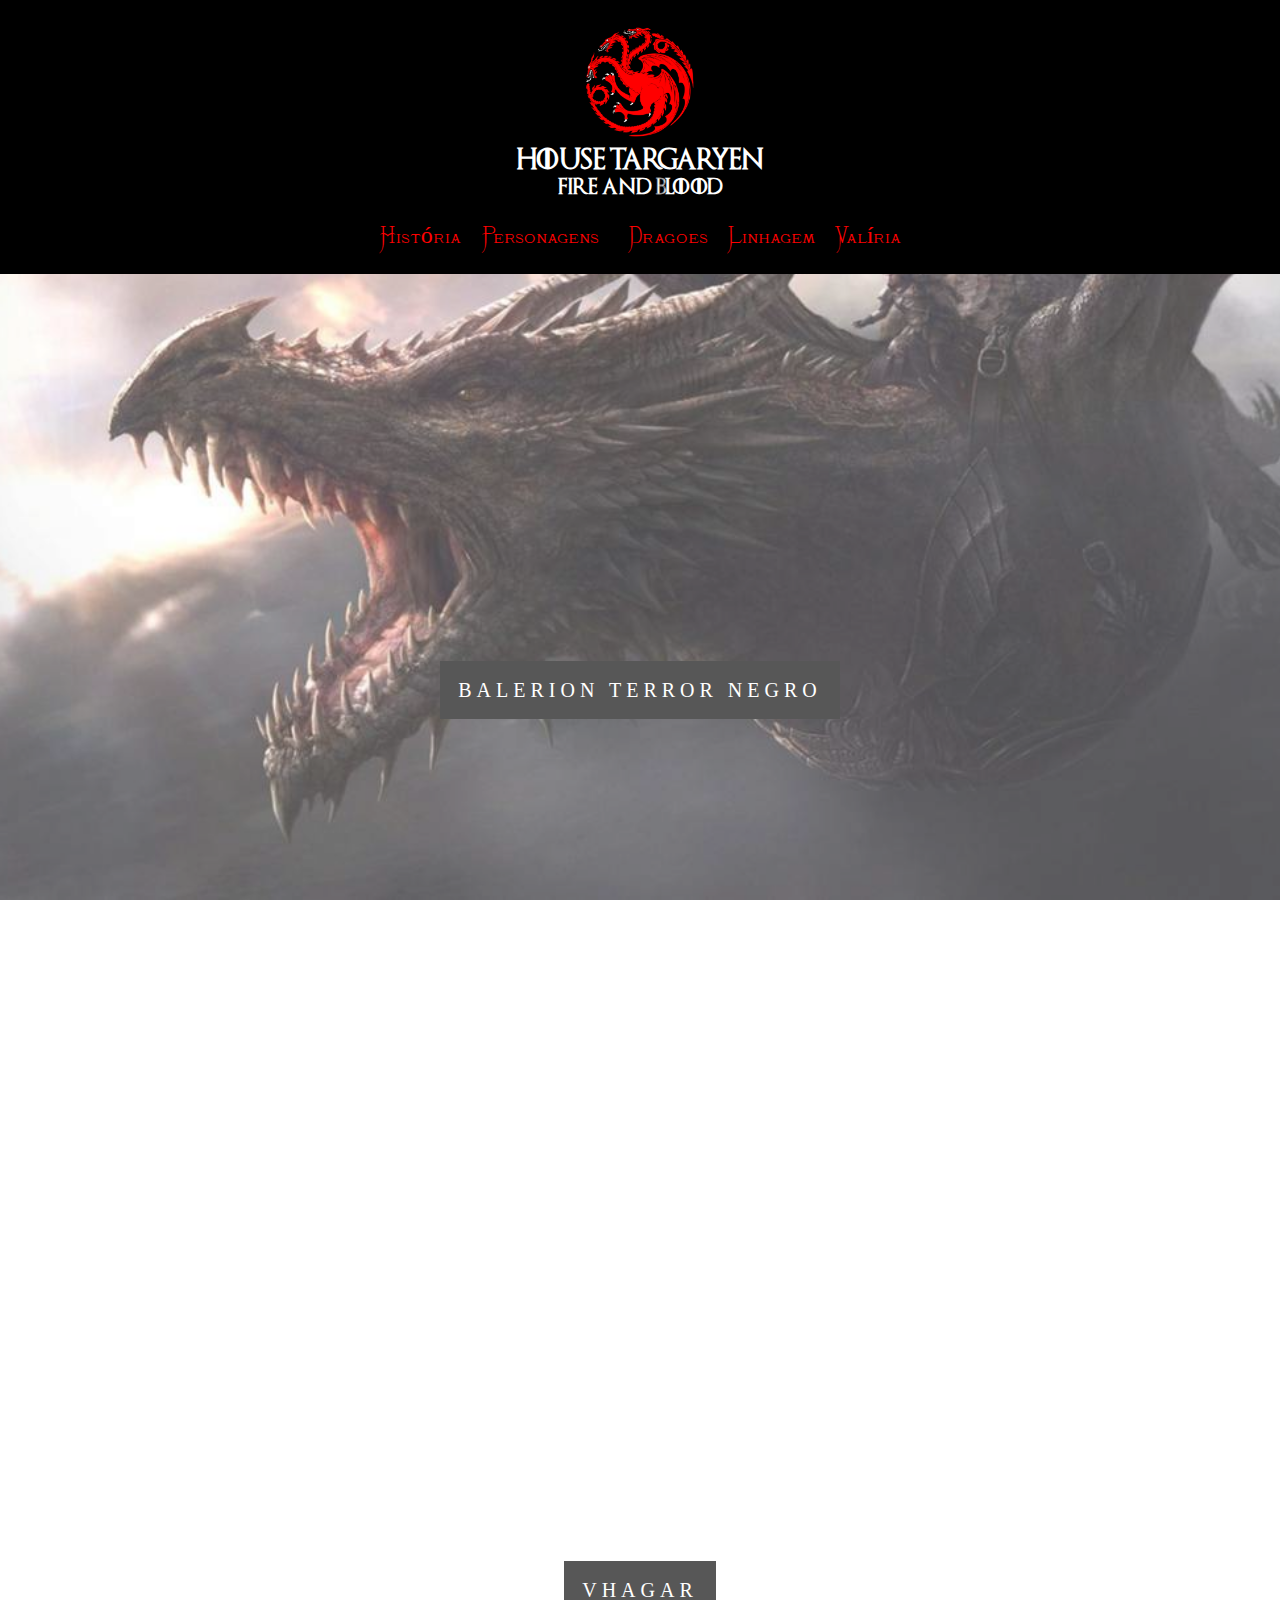
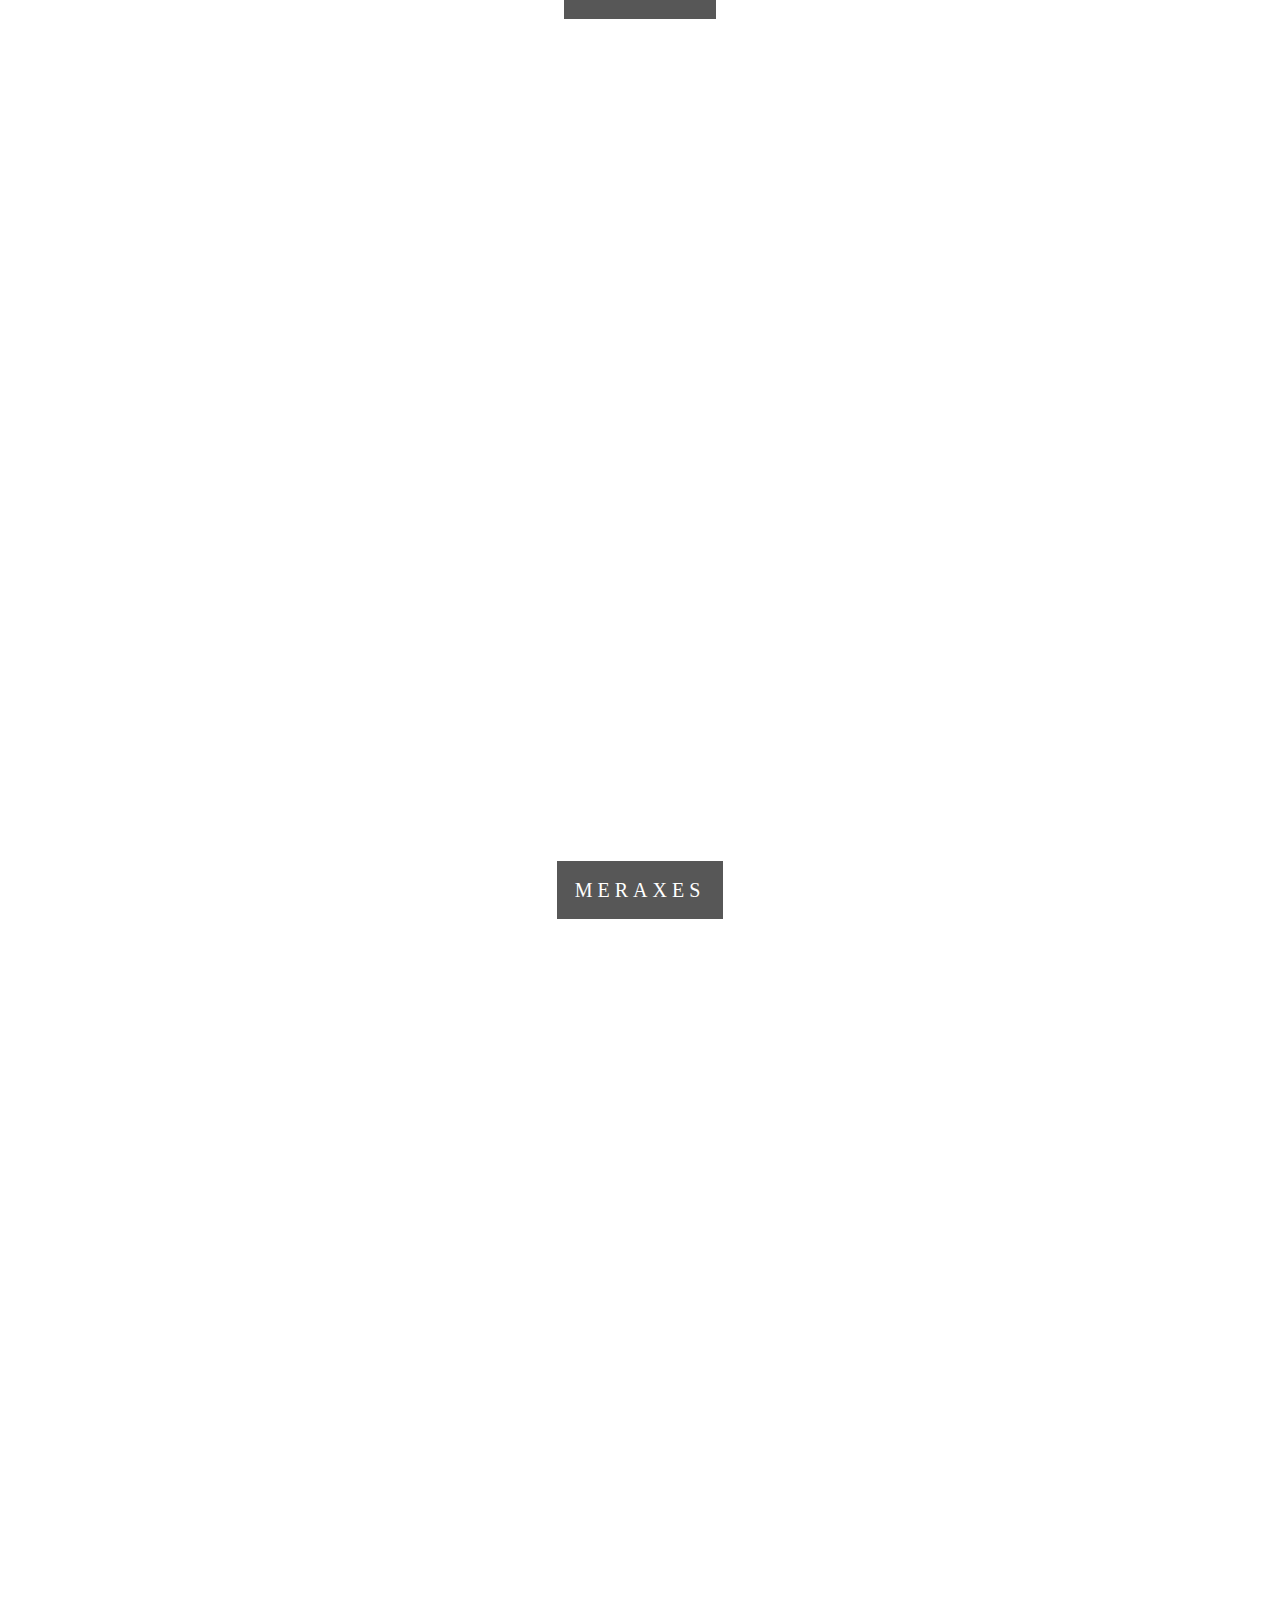
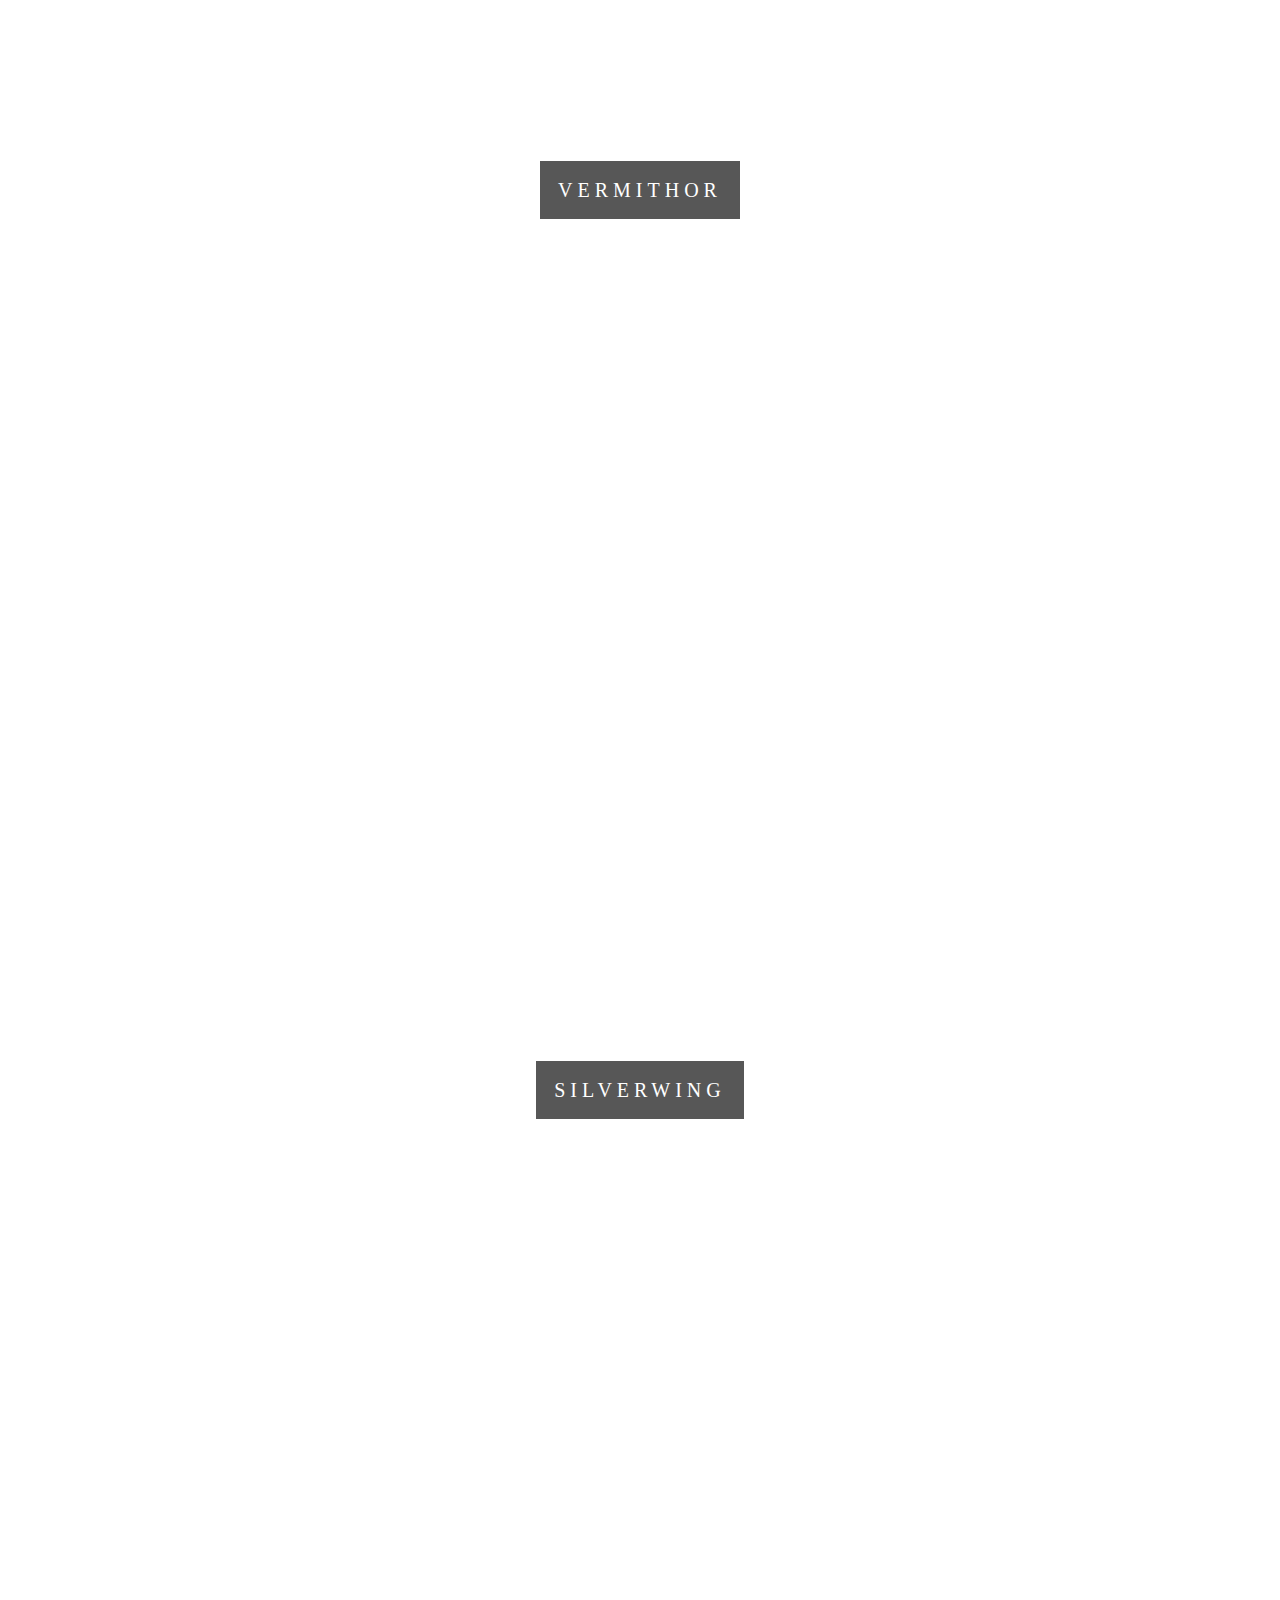
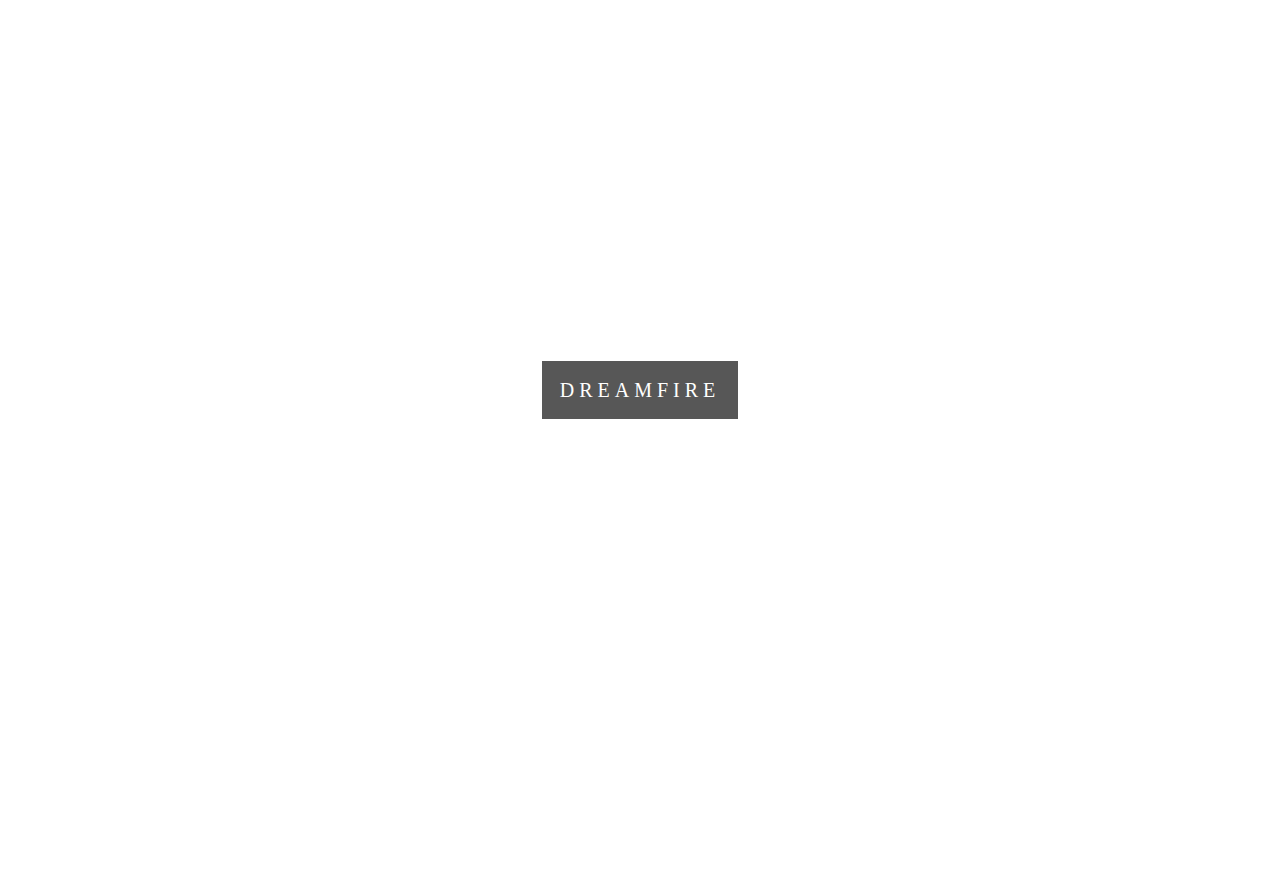
<file: dragoes.html>
<!DOCTYPE html>
<html>
<head>
	<title></title>
	<meta charset="utf-8">

	<link rel="stylesheet" type="text/css" href="estilo.css">
</head>
<body>

	<div id="area-cabecalho">
		<div id="area-logo">

			<div>
				<img src="imagens/brasao-targaryen.png" width="10%">
			</div>
			<div>
				<h1>House Targaryen</h2>
			</div>
			<div>
				<h2>Fire and blood</h2>
			</div>
		</div>

		<div id="area-menu">
			
				<a href="index.html">História</a>
				<a href="personagens.html">Personagens</a>
				<<a href="dragoes.html">Dragoes</a>
				<a href="linhagem.html">Linhagem</a>
				<a href="valiria.html">Valíria</a>
				
			
		</div>

	</div>

	<!-- EFEITO PARALLAX -->

	<div class="caixa0001">
		<div class="conteudo-titulo">
			<span class="titulo">Balerion Terror Negro</span>
		</div>
	</div>

	<div class="caixa0002">
		<div class="conteudo-titulo">
			<span class="titulo">Vhagar</span>
		</div>
	</div>

	<div class="caixa0003">
		<div class="conteudo-titulo">
			<span class="titulo">Meraxes</span>
		</div>
	</div>

	<div class="caixa0004">
		<div class="conteudo-titulo">
			<span class="titulo">Vermithor</span>
		</div>
	</div>

	<div class="caixa0005">
		<div class="conteudo-titulo">
			<span class="titulo">SilverWing</span>
		</div>
	</div>

	<div class="caixa0006">
		<div class="conteudo-titulo">
			<span class="titulo">DreamFire</span>
		</div>
	</div>

	</body>
</html>
</file>
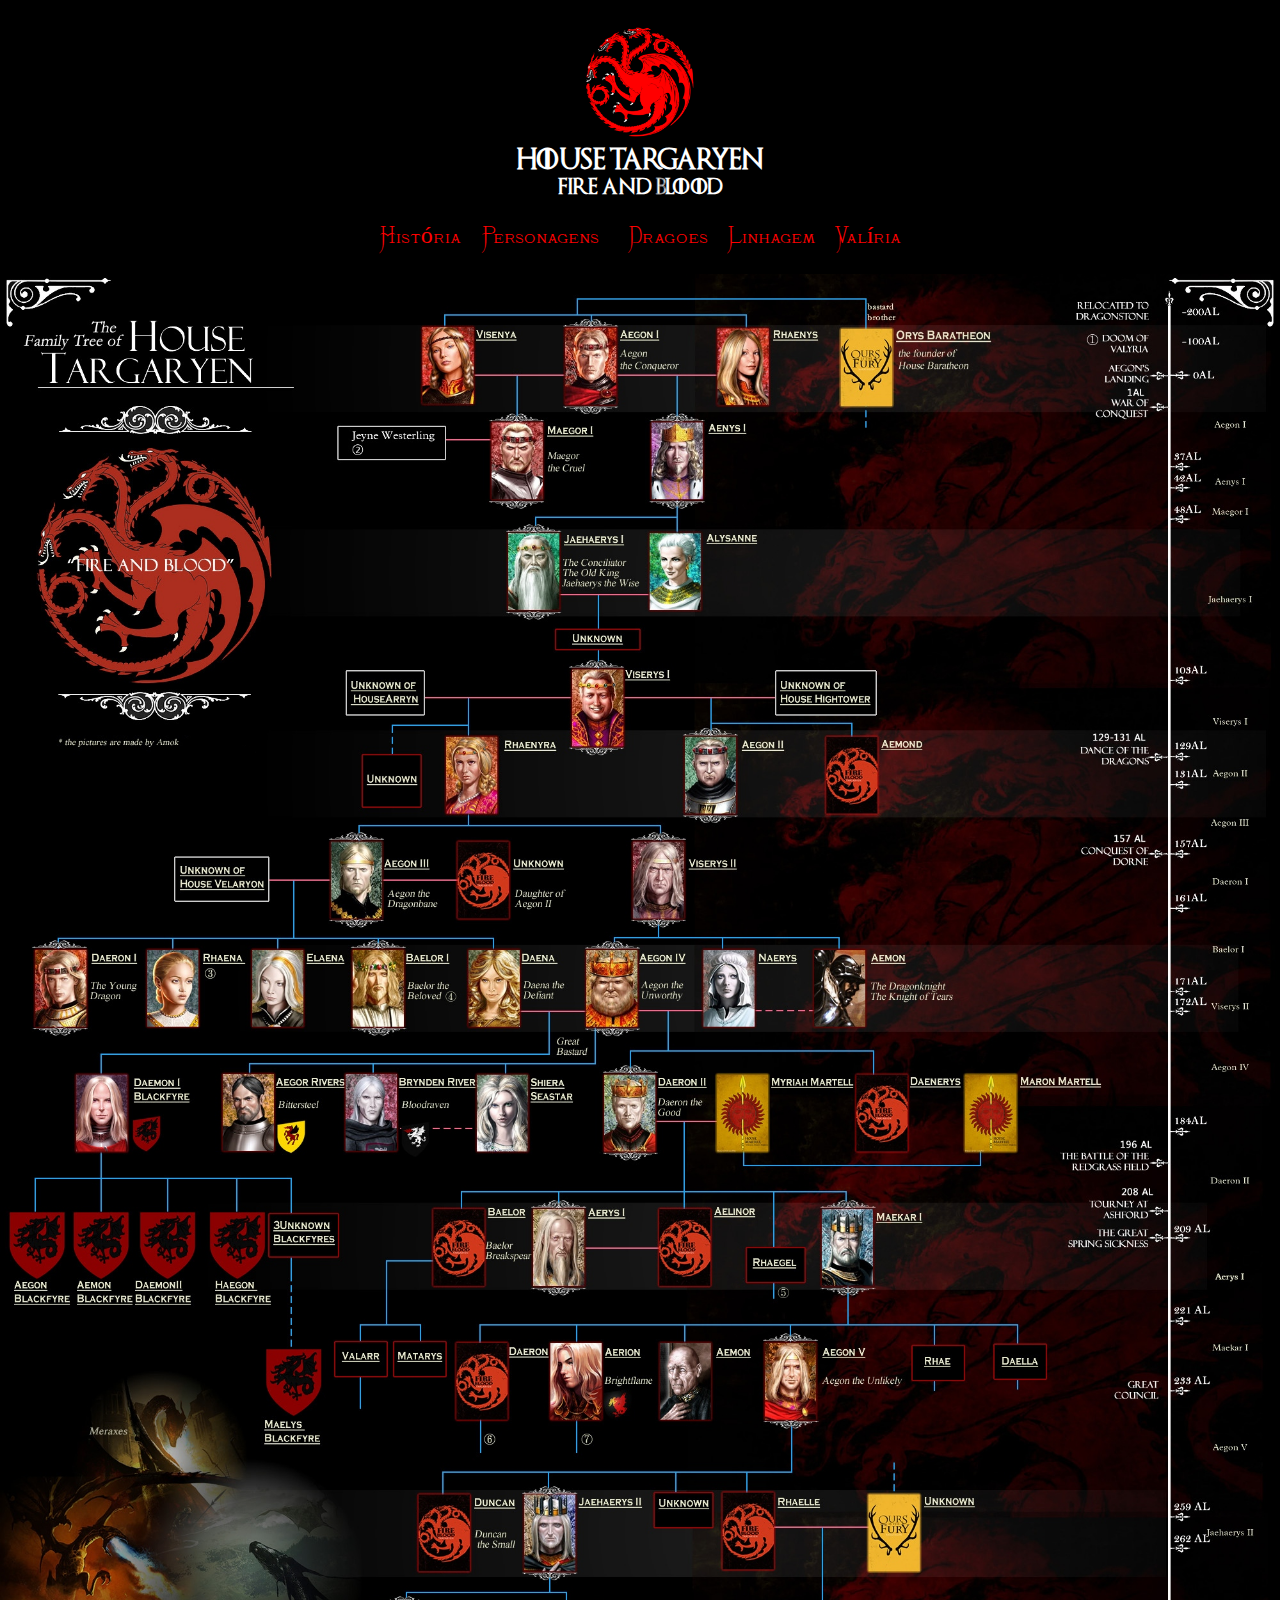
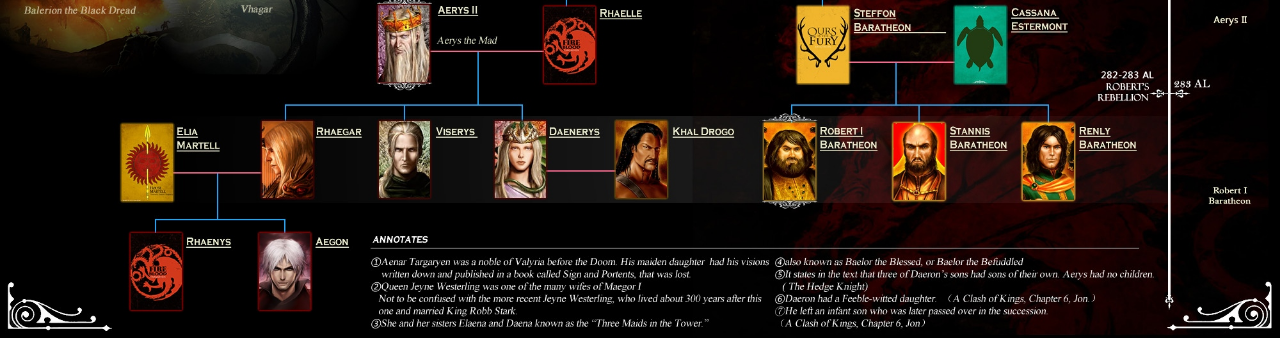
<file: linhagem.html>
<!DOCTYPE html>
<html>
<head>
	<title></title>
	<meta charset="utf-8">

	<link rel="stylesheet" type="text/css" href="estilo.css">
</head>
<body>

	<div id="area-cabecalho">
		<div id="area-logo">

			<div>
				<img src="imagens/brasao-targaryen.png" width="10%">
			</div>
			<div>
				<h1>House Targaryen</h2>
			</div>
			<div>
				<h2>Fire and blood</h2>
			</div>
		</div>

		<div id="area-menu">
			
				<a href="index.html">História</a>
				<a href="personagens.html">Personagens</a>
				<<a href="dragoes.html">Dragoes</a>
				<a href="linhagem.html">Linhagem</a>
				<a href="valiria.html">Valíria</a>
				
			
		</div>

	</div>

	<div>
		<img src="imagens/linhagem.jpg" width="100%">
	</div>

	</body>
</html>
</file>
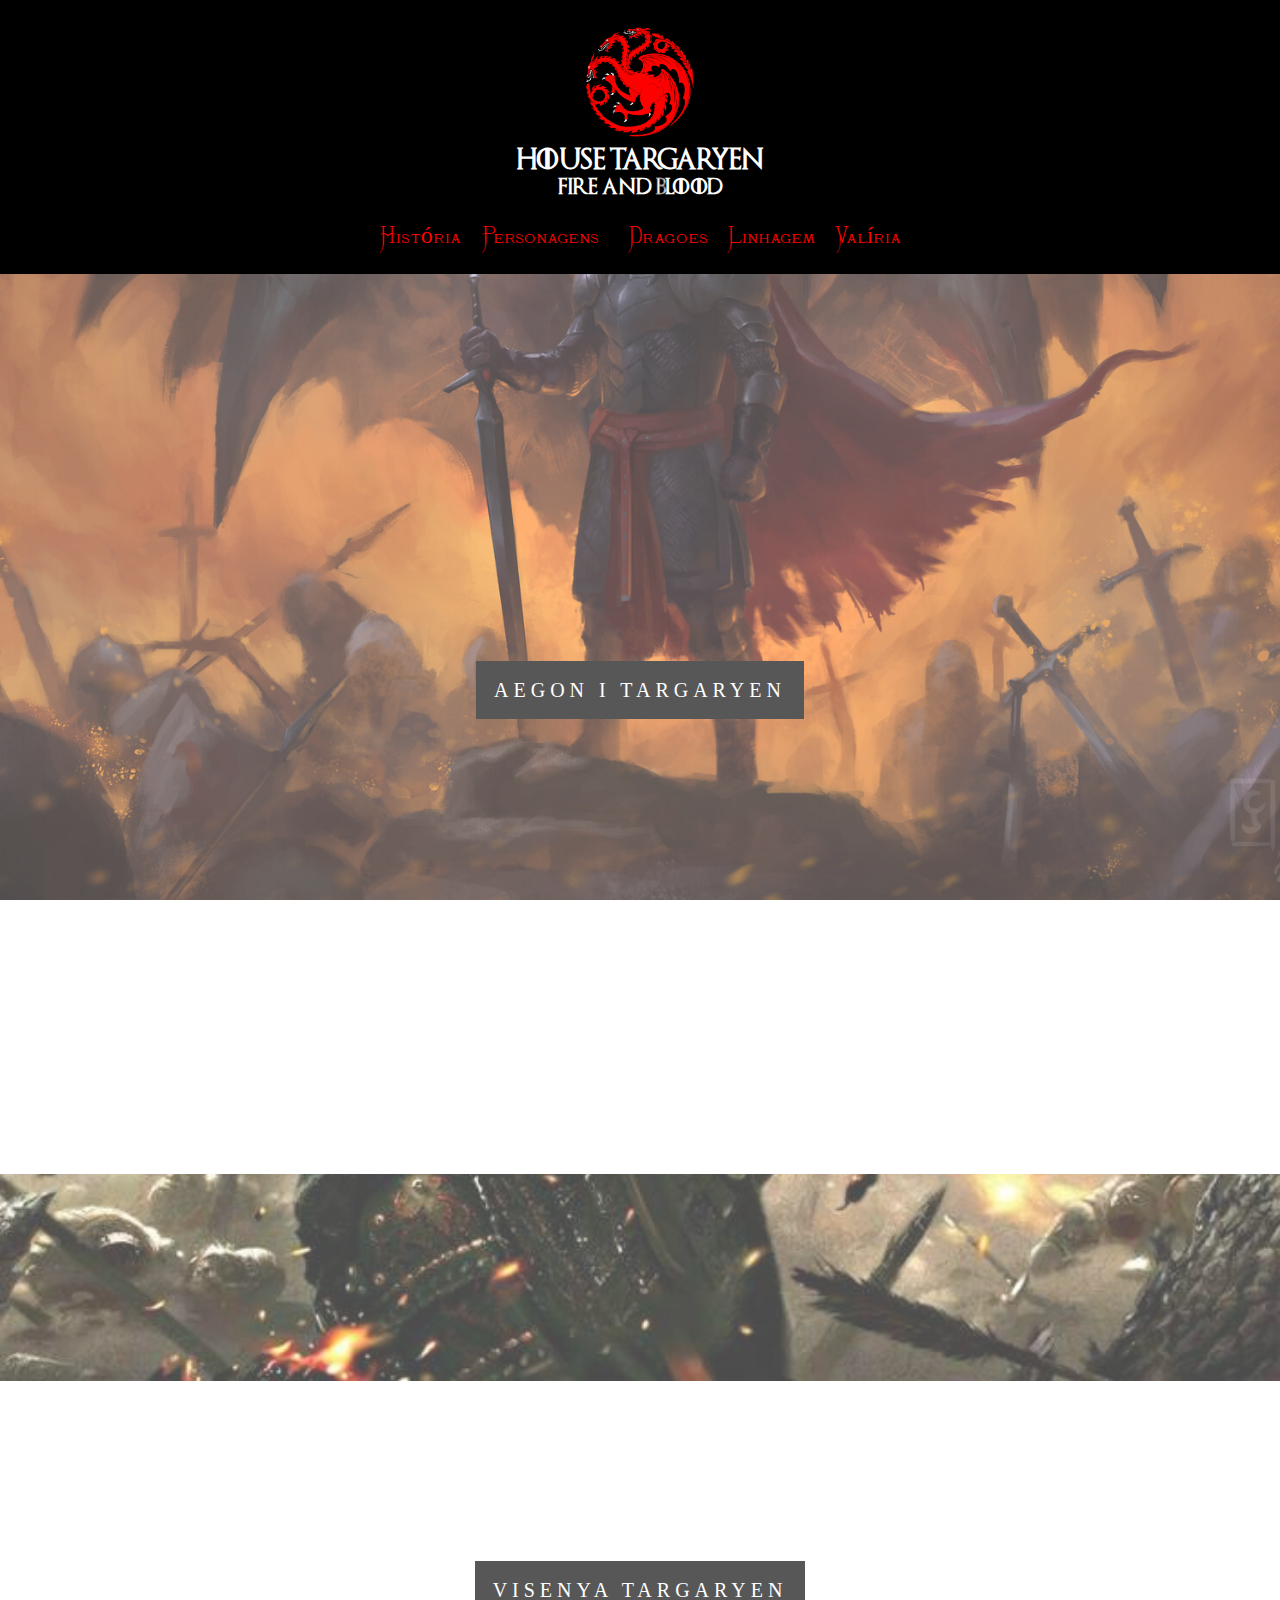
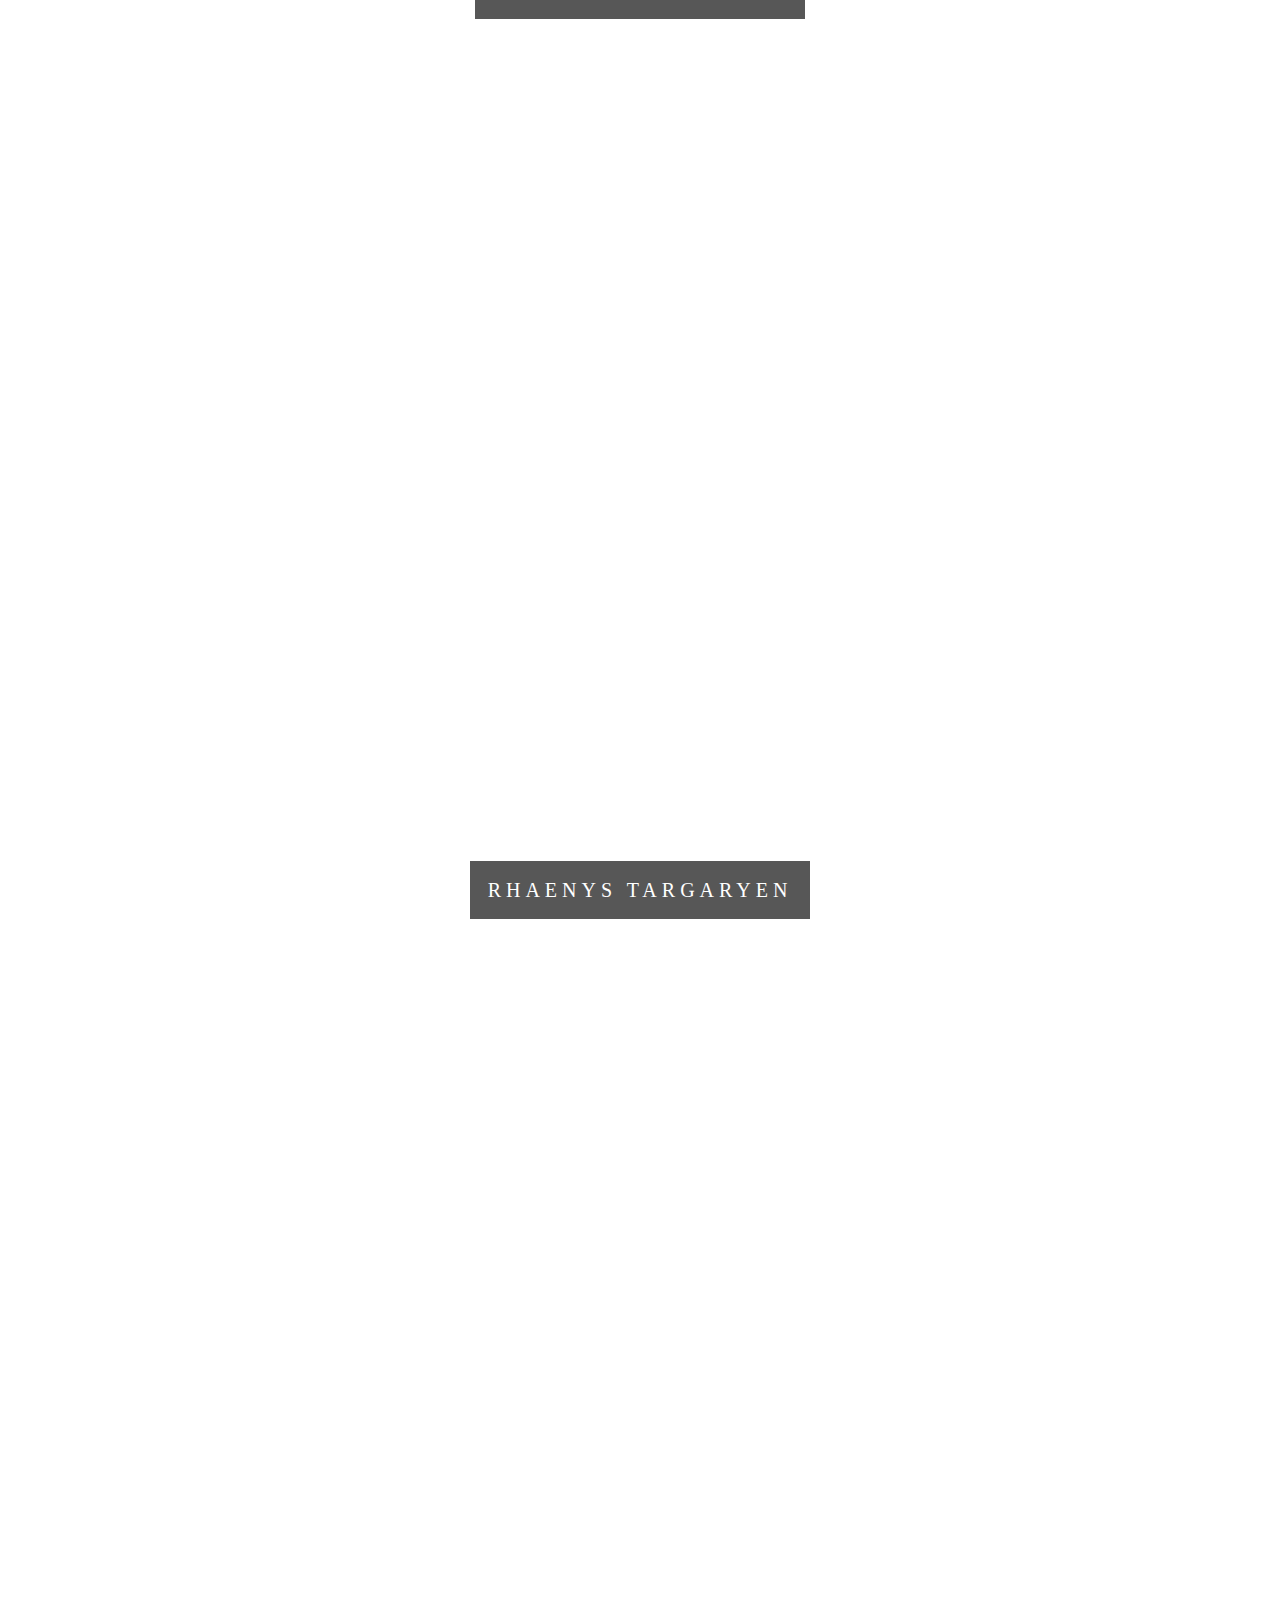
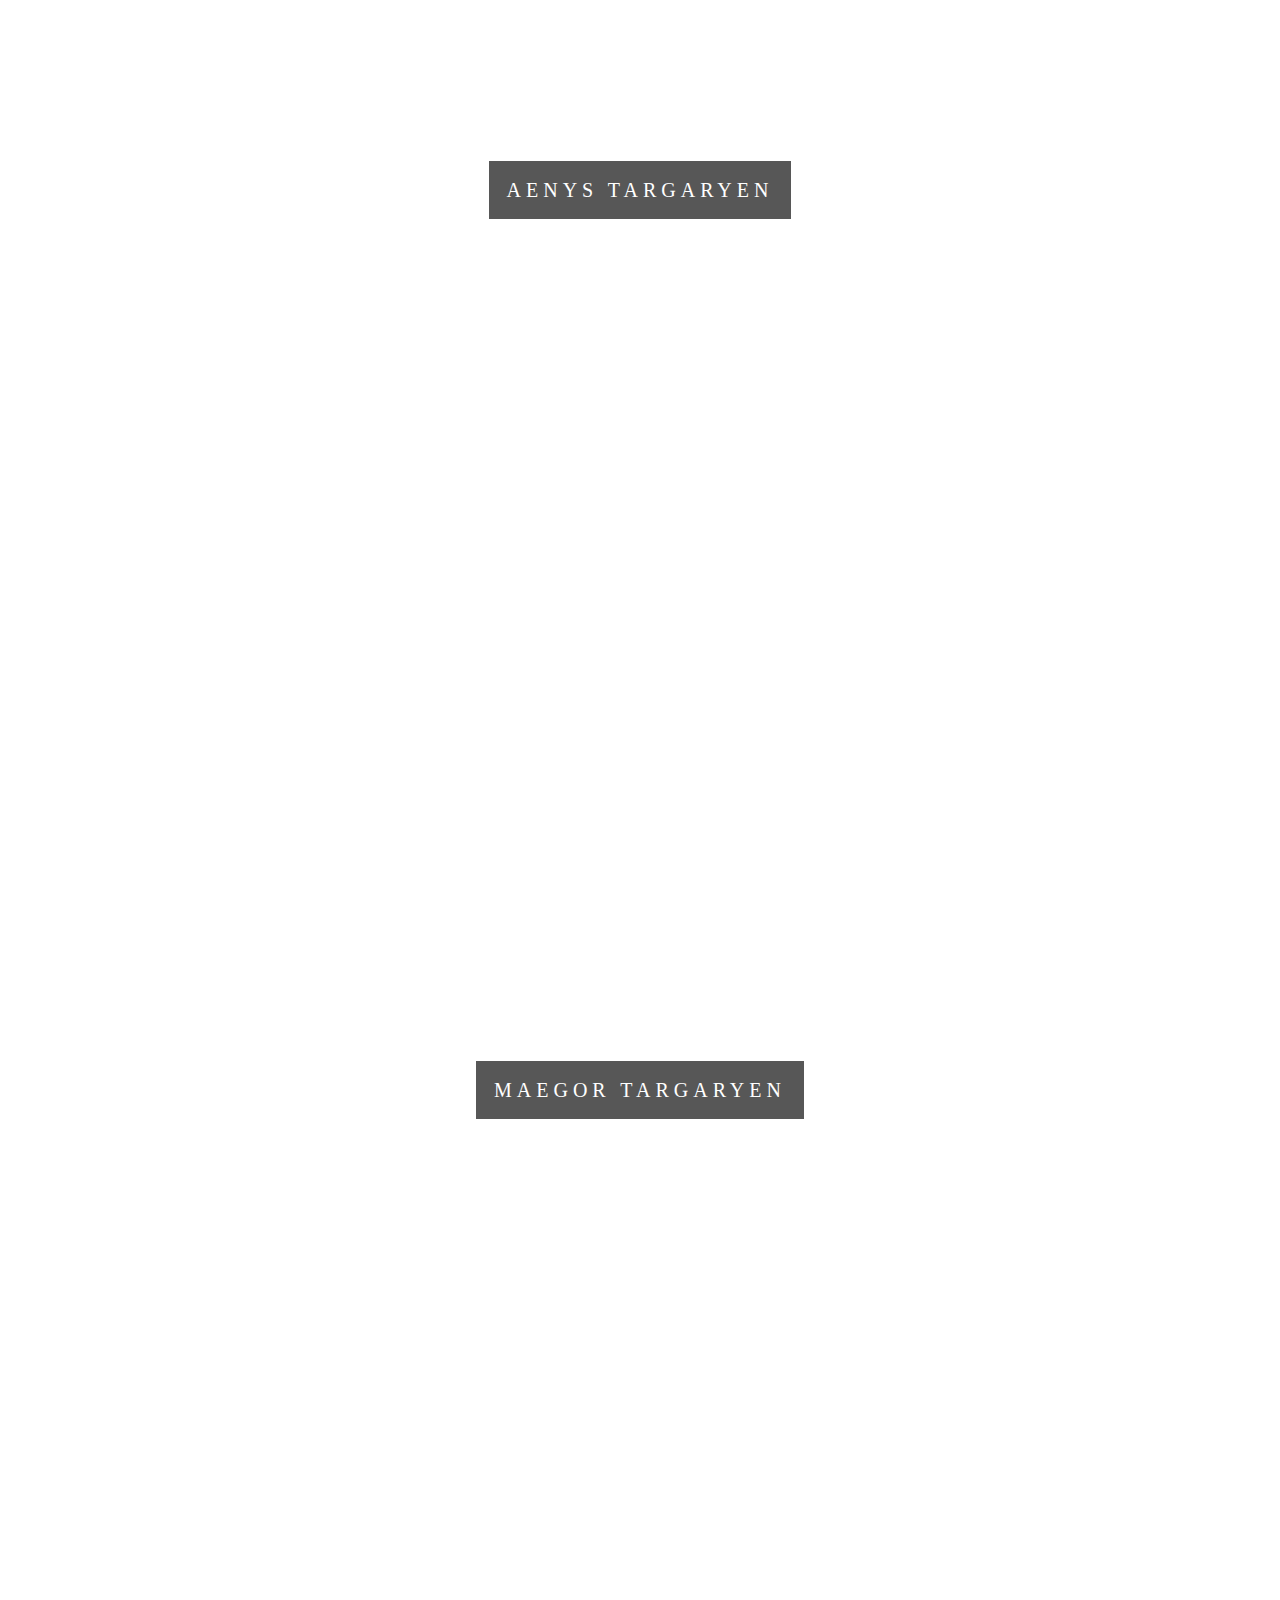
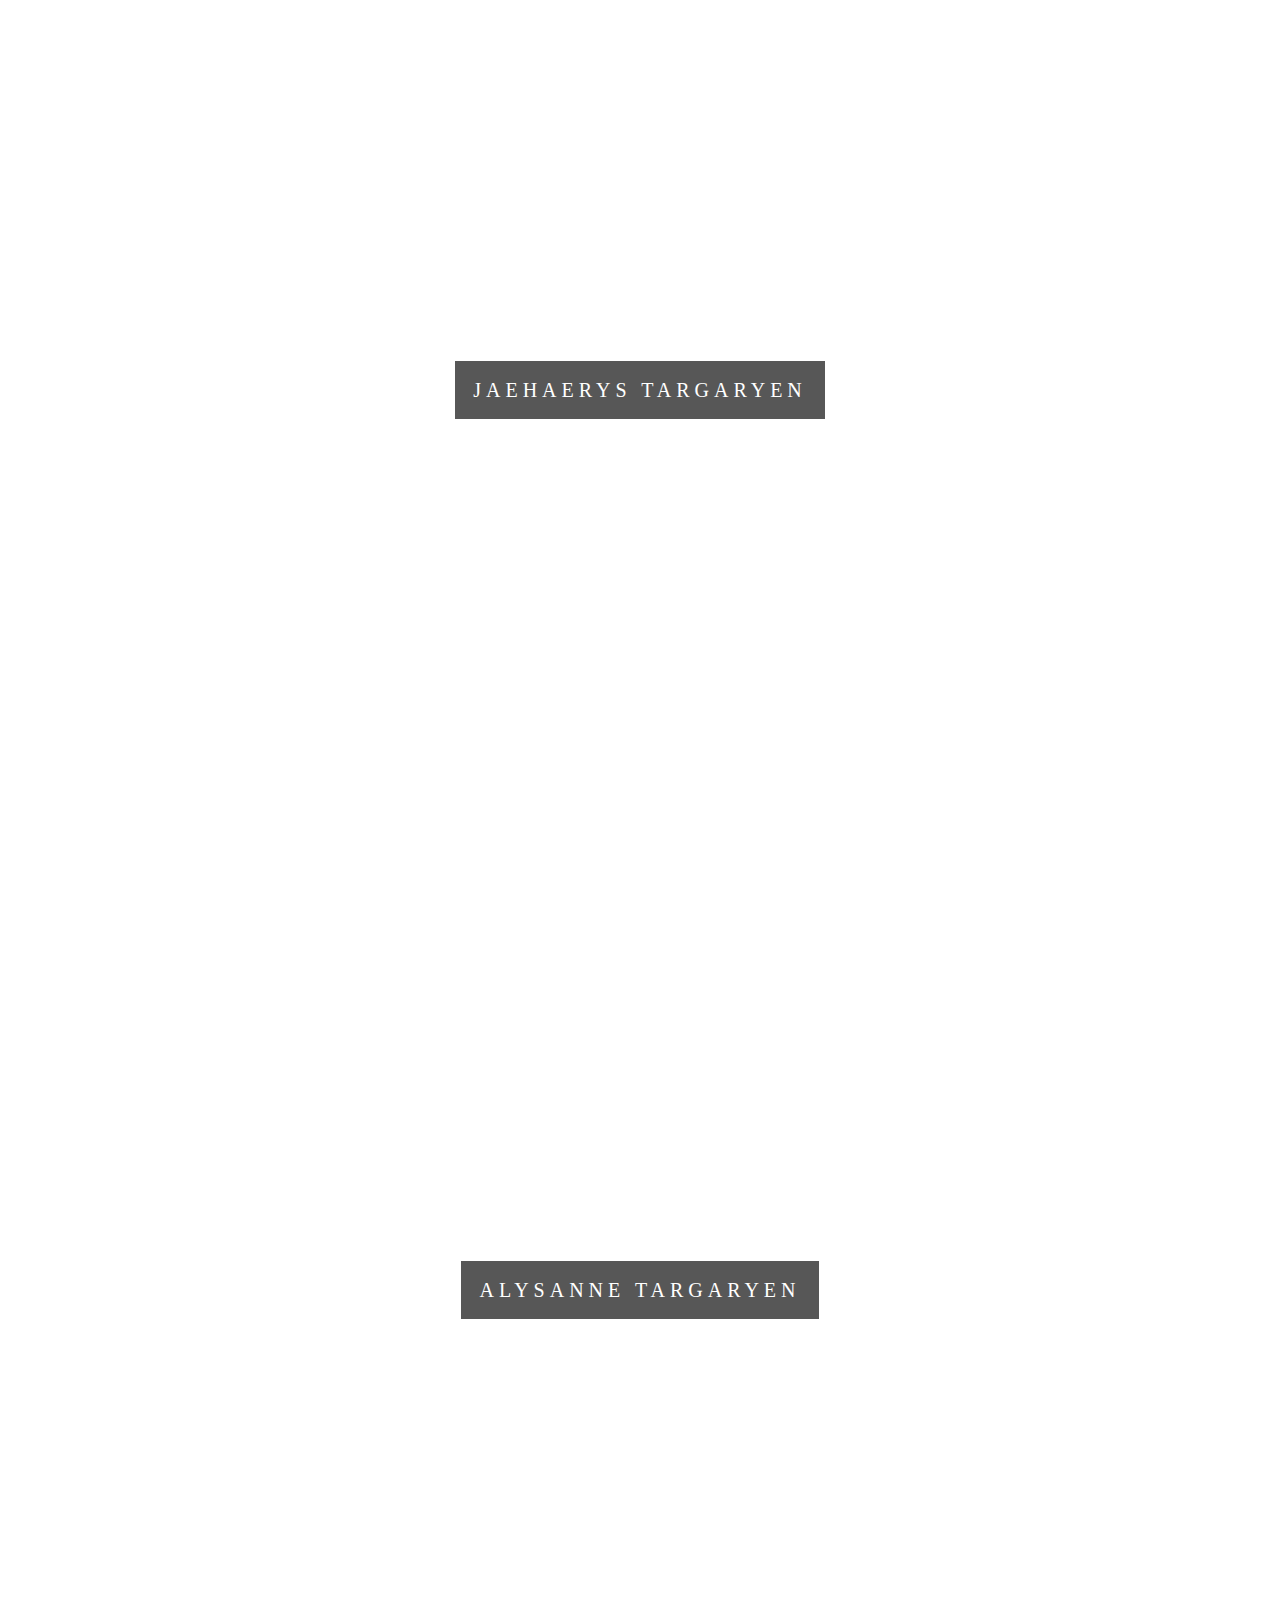
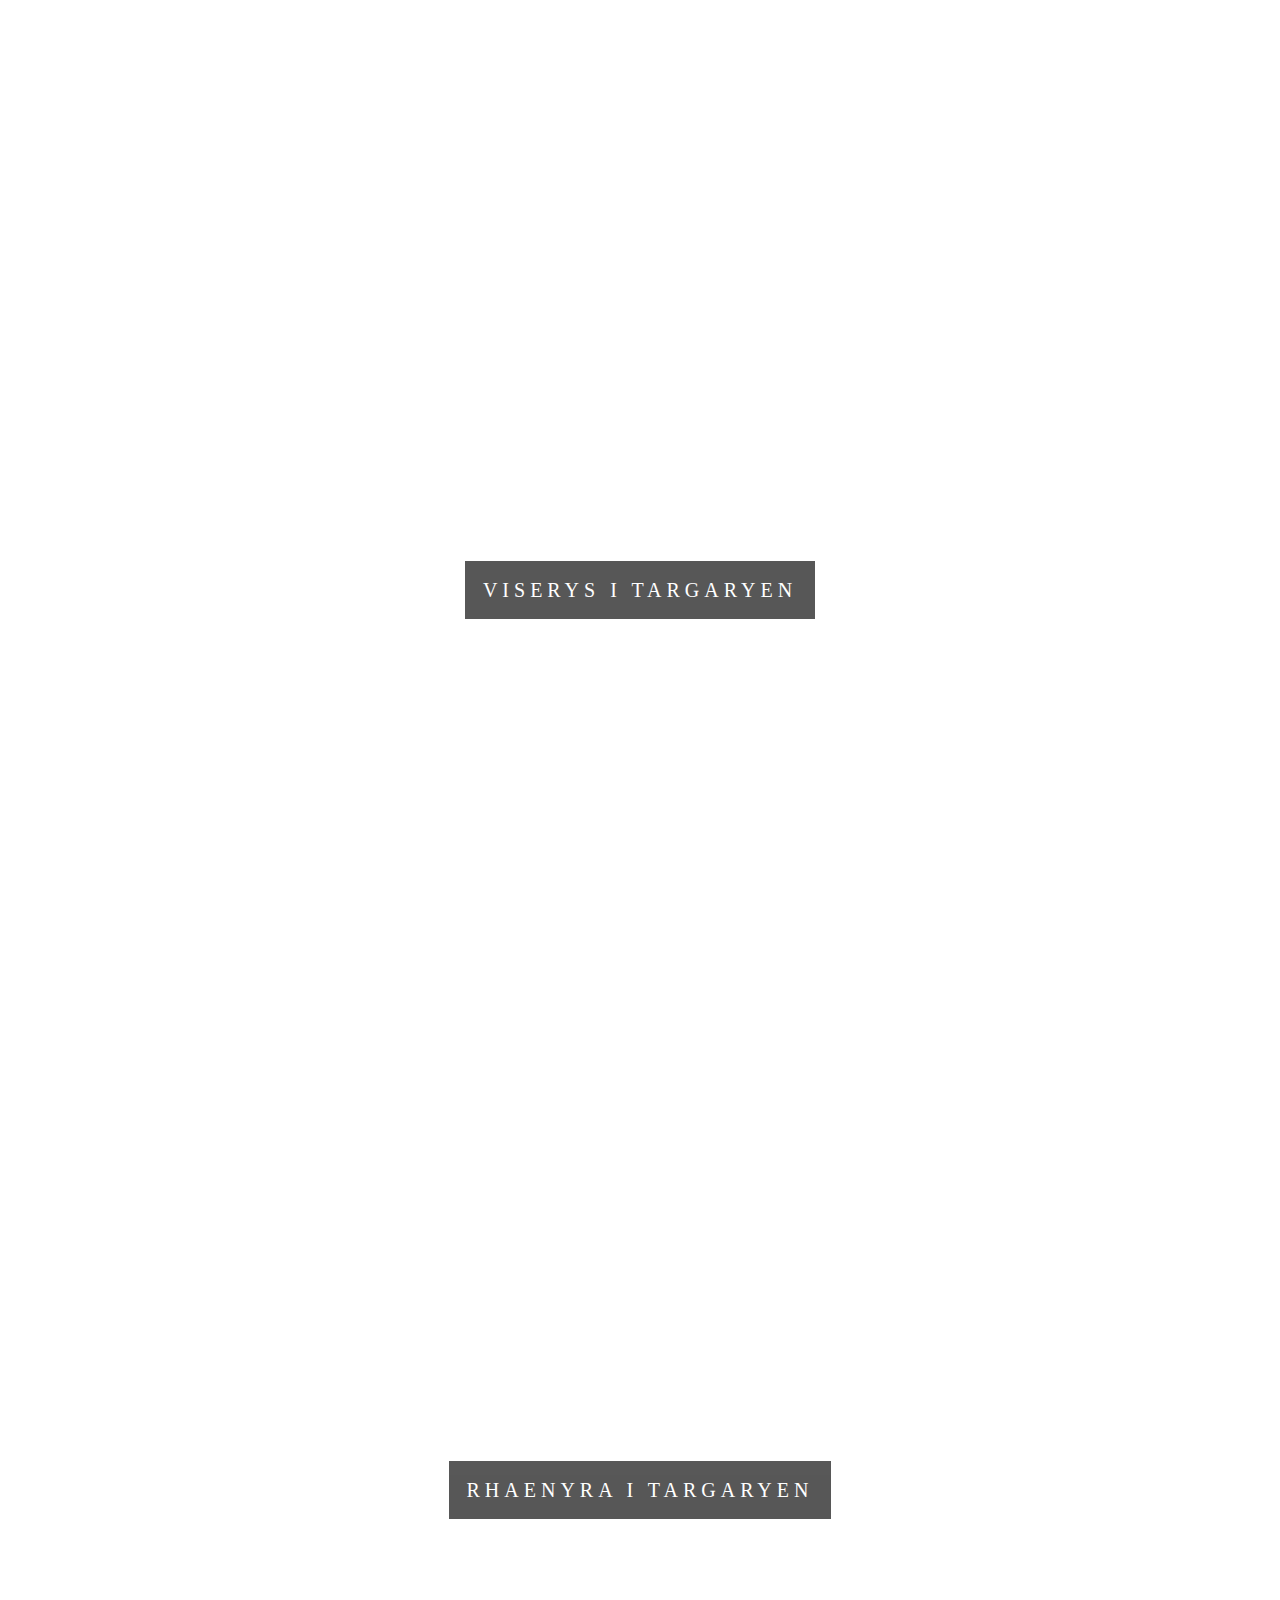
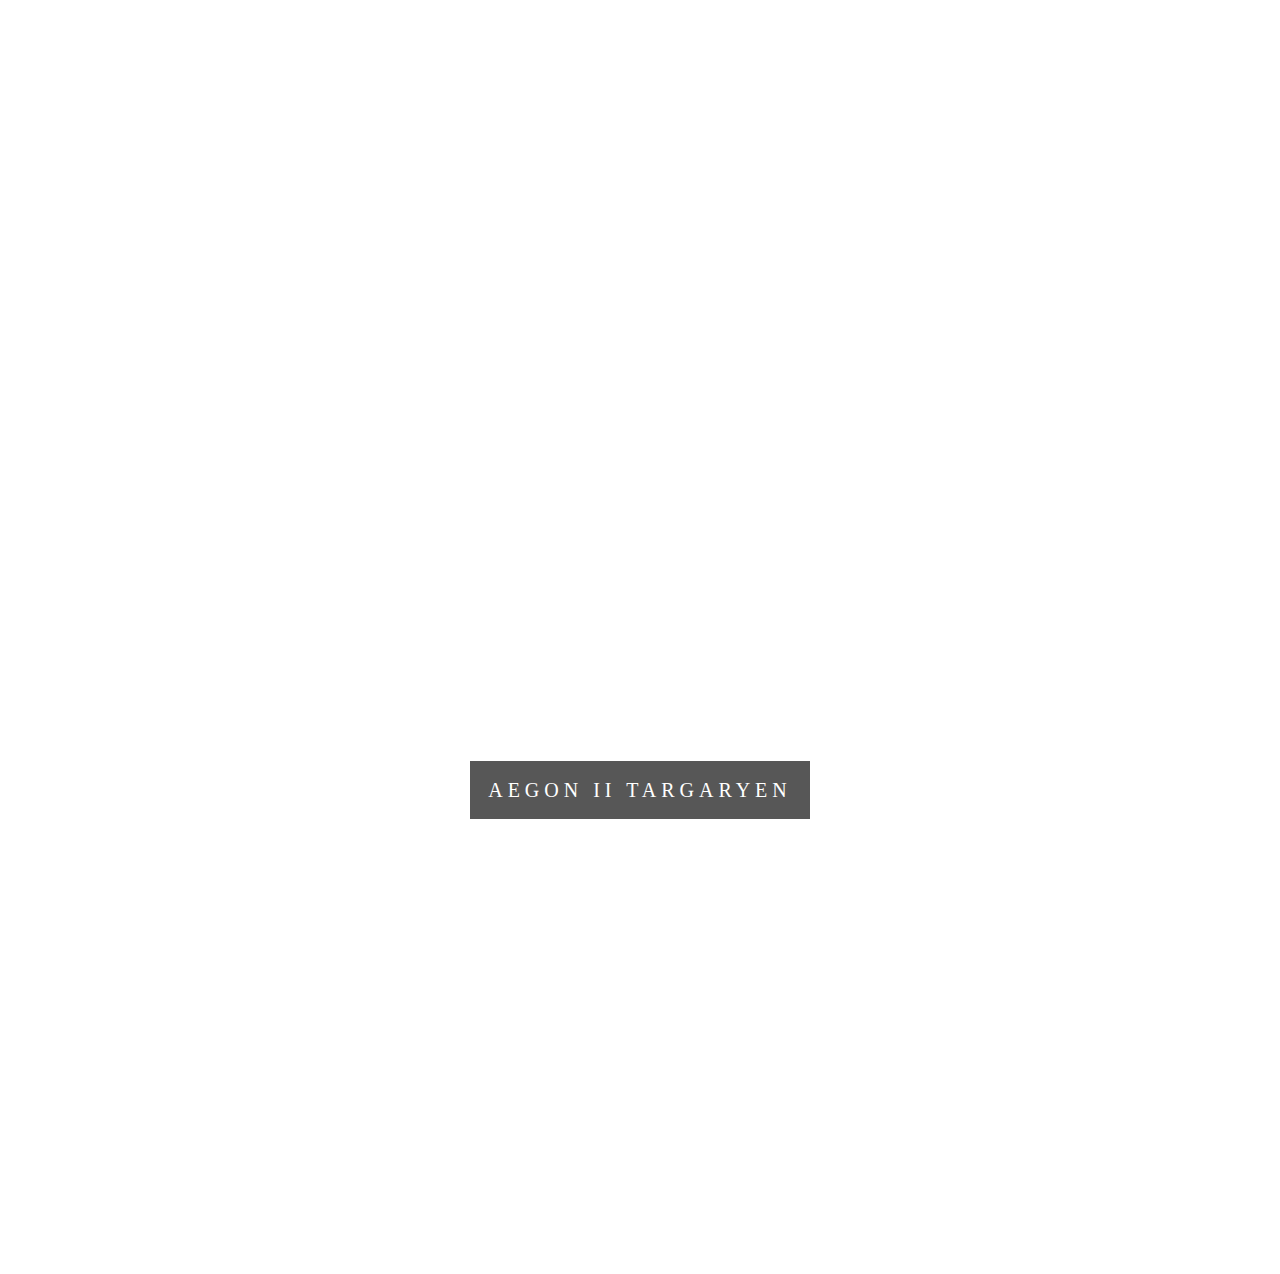
<file: personagens.html>
<!DOCTYPE html>
<html>
<head>
	<title></title>
	<meta charset="utf-8">

	<link rel="stylesheet" type="text/css" href="estilo.css">
</head>
<body>

	<div id="area-cabecalho">
		<div id="area-logo">

			<div>
				<img src="imagens/brasao-targaryen.png" width="10%">
			</div>
			<div>
				<h1>House Targaryen</h2>
			</div>
			<div>
				<h2>Fire and blood</h2>
			</div>
		</div>

		<div id="area-menu">
			
				<a href="index.html">História</a>
				<a href="personagens.html">Personagens</a>
				<<a href="dragoes.html">Dragoes</a>
				<a href="linhagem.html">Linhagem</a>
				<a href="valiria.html">Valíria</a>
				
			
		</div>

	</div>

	<!-- EFEITO PARALLAX -->

	<div class="caixa001">
		<div class="conteudo-titulo">
			<span class="titulo">Aegon I Targaryen</span>
		</div>
	</div>

	<div class="caixa002">
		<div class="conteudo-titulo">
			<span class="titulo">Visenya Targaryen</span>
		</div>
	</div>

	<div class="caixa003">
		<div class="conteudo-titulo">
			<span class="titulo">Rhaenys Targaryen</span>
		</div>
	</div>

	<div class="caixa004">
		<div class="conteudo-titulo">
			<span class="titulo">Aenys Targaryen</span>
		</div>
	</div>

	<div class="caixa005">
		<div class="conteudo-titulo">
			<span class="titulo">Maegor Targaryen</span>
		</div>
	</div>

	<div class="caixa006">
		<div class="conteudo-titulo">
			<span class="titulo">Jaehaerys Targaryen</span>
		</div>
	</div>

	<div class="caixa007">
		<div class="conteudo-titulo">
			<span class="titulo">Alysanne Targaryen</span>
		</div>
	</div>

	<div class="caixa008">
		<div class="conteudo-titulo">
			<span class="titulo">Viserys I Targaryen</span>
		</div>
	</div>

	<div class="caixa009">
		<div class="conteudo-titulo">
			<span class="titulo">Rhaenyra I Targaryen</span>
		</div>
	</div>

	<div class="caixa010">
		<div class="conteudo-titulo">
			<span class="titulo">Aegon II Targaryen</span>
		</div>
	</div>

</body>
</html>
</file>
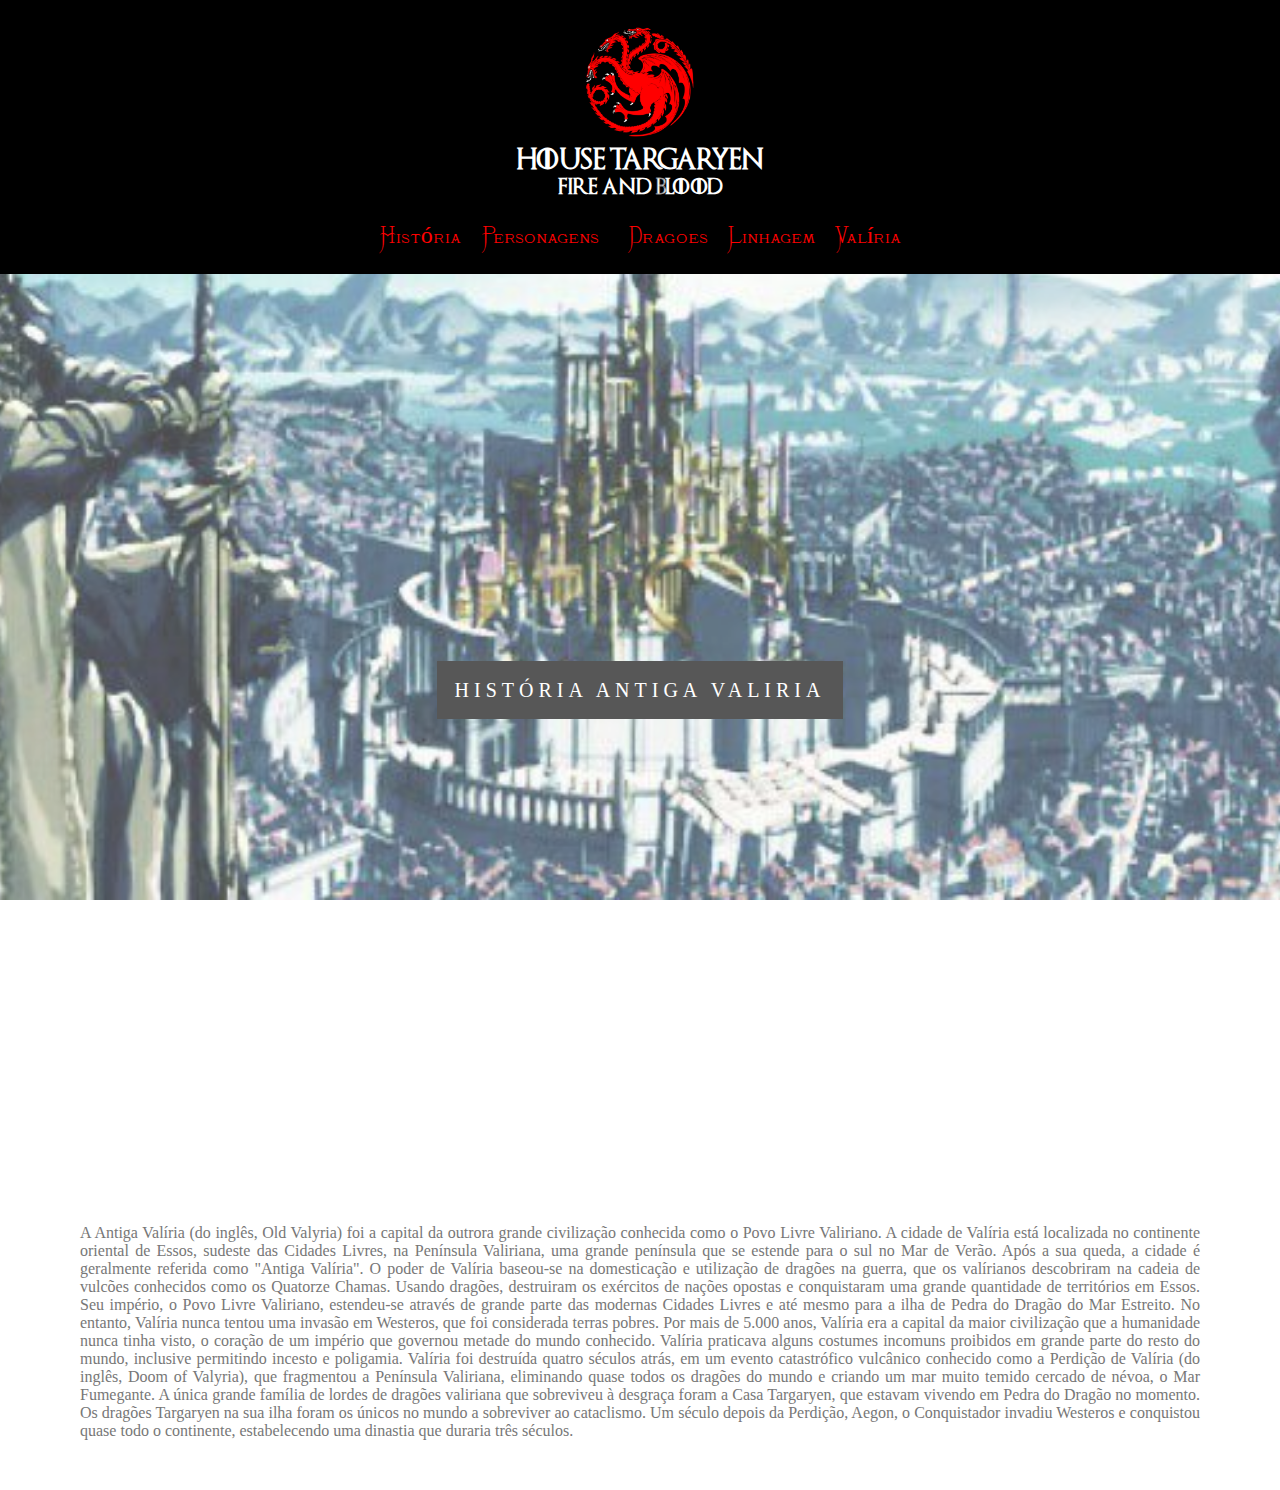
<file: valiria.html>
<!DOCTYPE html>
<html>
<head>
	<title></title>
	<meta charset="utf-8">

	<link rel="stylesheet" type="text/css" href="estilo.css">
</head>
<body>

	<div id="area-cabecalho">
		<div id="area-logo">

			<div>
				<img src="imagens/brasao-targaryen.png" width="10%">
			</div>
			<div>
				<h1>House Targaryen</h2>
			</div>
			<div>
				<h2>Fire and blood</h2>
			</div>
		</div>

		<div id="area-menu">
			
				<a href="index.html">História</a>
				<a href="personagens.html">Personagens</a>
				<<a href="dragoes.html">Dragoes</a>
				<a href="linhagem.html">Linhagem</a>
				<a href="valiria.html">Valíria</a>
				
			
		</div>

	</div>

	<div class="caixa00001">
		<div class="conteudo-titulo">
			<span class="titulo">História Antiga Valiria</span>
		</div>
	</div>

	<div class="conteudo">
		<p>
			A Antiga Valíria (do inglês, Old Valyria) foi a capital da outrora grande civilização conhecida como o Povo Livre Valiriano. A cidade de Valíria está localizada no continente oriental de Essos, sudeste das Cidades Livres, na Península Valiriana, uma grande península que se estende para o sul no Mar de Verão. Após a sua queda, a cidade é geralmente referida como "Antiga Valíria".

			O poder de Valíria baseou-se na domesticação e utilização de dragões na guerra, que os valírianos descobriram na cadeia de vulcões conhecidos como os Quatorze Chamas. Usando dragões, destruiram os exércitos de nações opostas e conquistaram uma grande quantidade de territórios em Essos. Seu império, o Povo Livre Valiriano, estendeu-se através de grande parte das modernas Cidades Livres e até mesmo para a ilha de Pedra do Dragão do Mar Estreito. No entanto, Valíria nunca tentou uma invasão em Westeros, que foi considerada terras pobres. Por mais de 5.000 anos, Valíria era a capital da maior civilização que a humanidade nunca tinha visto, o coração de um império que governou metade do mundo conhecido.

			Valíria praticava alguns costumes incomuns proibidos em grande parte do resto do mundo, inclusive permitindo incesto e poligamia. Valíria foi destruída quatro séculos atrás, em um evento catastrófico vulcânico conhecido como a Perdição de Valíria (do inglês, Doom of Valyria), que fragmentou a Península Valiriana, eliminando quase todos os dragões do mundo e criando um mar muito temido cercado de névoa, o Mar Fumegante. A única grande família de lordes de dragões valiriana que sobreviveu à desgraça foram a Casa Targaryen, que estavam vivendo em Pedra do Dragão no momento. Os dragões Targaryen na sua ilha foram os únicos no mundo a sobreviver ao cataclismo. Um século depois da Perdição, Aegon, o Conquistador invadiu Westeros e conquistou quase todo o continente, estabelecendo uma dinastia que duraria três séculos.
		</p>
	</div>

	
		
	</body>
</html>
</file>
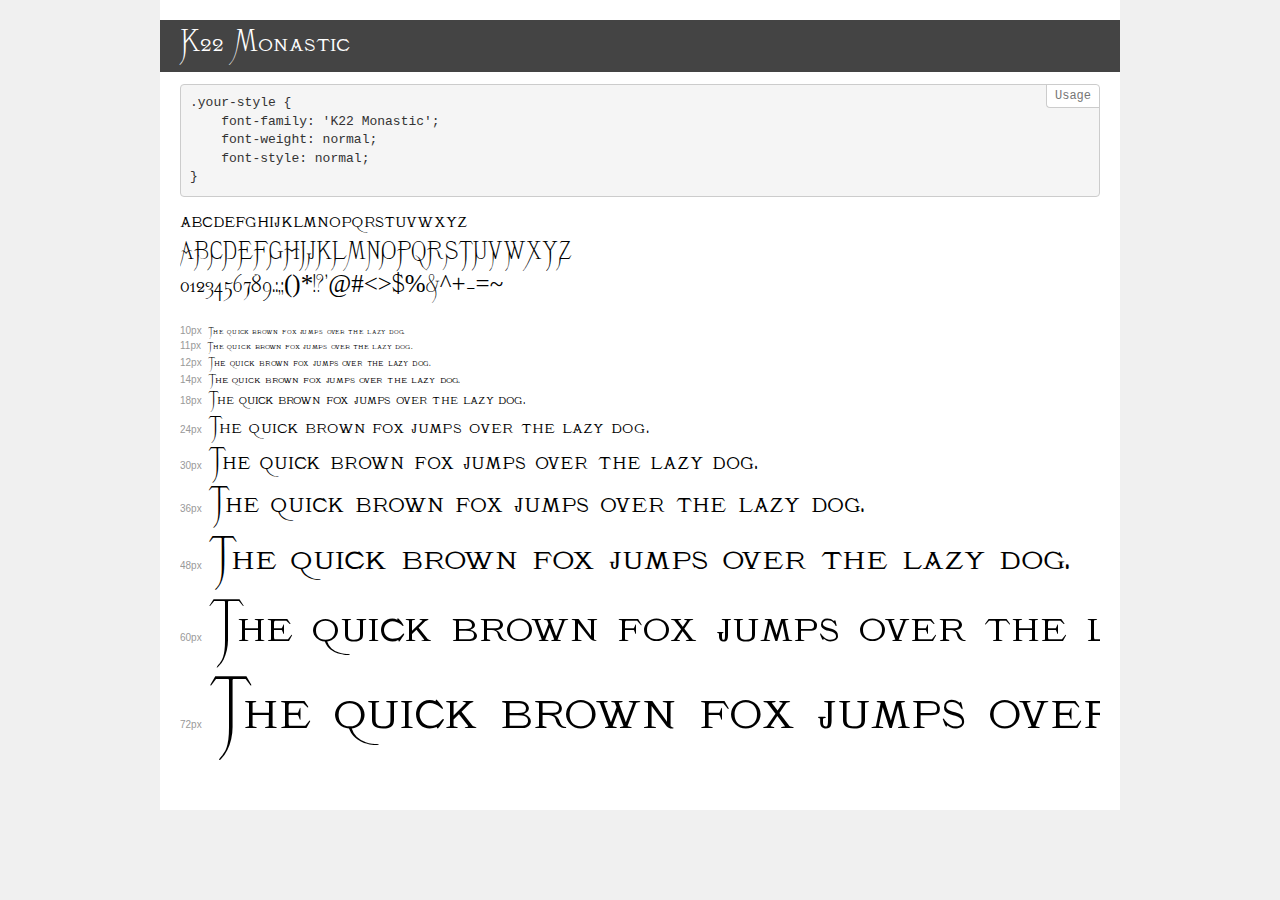
<file: fontes/demo.html>
<!DOCTYPE html>
<html lang="en">
<head>
    <meta charset="utf-8">
    <meta http-equiv="X-UA-Compatible" content="IE=edge">
    <meta name="viewport" content="width=device-width, initial-scale=1">
    <meta name="robots" content="noindex, noarchive">
    <meta name="format-detection" content="telephone=no">
    <title>Transfonter demo</title>
    <link href="stylesheet.css" rel="stylesheet">
    <style>
        /*
        http://meyerweb.com/eric/tools/css/reset/
        v2.0 | 20110126
        License: none (public domain)
        */
        html, body, div, span, applet, object, iframe,
        h1, h2, h3, h4, h5, h6, p, blockquote, pre,
        a, abbr, acronym, address, big, cite, code,
        del, dfn, em, img, ins, kbd, q, s, samp,
        small, strike, strong, sub, sup, tt, var,
        b, u, i, center,
        dl, dt, dd, ol, ul, li,
        fieldset, form, label, legend,
        table, caption, tbody, tfoot, thead, tr, th, td,
        article, aside, canvas, details, embed,
        figure, figcaption, footer, header, hgroup,
        menu, nav, output, ruby, section, summary,
        time, mark, audio, video {
            margin: 0;
            padding: 0;
            border: 0;
            font-size: 100%;
            font: inherit;
            vertical-align: baseline;
        }
        /* HTML5 display-role reset for older browsers */
        article, aside, details, figcaption, figure,
        footer, header, hgroup, menu, nav, section {
            display: block;
        }
        body {
            line-height: 1;
        }
        ol, ul {
            list-style: none;
        }
        blockquote, q {
            quotes: none;
        }
        blockquote:before, blockquote:after,
        q:before, q:after {
            content: '';
            content: none;
        }
        table {
            border-collapse: collapse;
            border-spacing: 0;
        }
        /* demo styles */
        body {
            background: #f0f0f0;
            color: #000;
        }
        .page {
            background: #fff;
            width: 920px;
            margin: 0 auto;
            padding: 20px 20px 0 20px;
            overflow: hidden;
        }
        .font-container {
            overflow-x: auto;
            overflow-y: hidden;
            margin-bottom: 40px;
            line-height: 1.3;
            white-space: nowrap;
            padding-bottom: 5px;
        }
        h1 {
            position: relative;
            background: #444;
            font-size: 32px;
            color: #fff;
            padding: 10px 20px;
            margin: 0 -20px 12px -20px;
        }
        .letters {
            font-size: 25px;
            margin-bottom: 20px;
        }
        .s10:before {
            content: '10px';
        }
        .s11:before {
            content: '11px';
        }
        .s12:before {
            content: '12px';
        }
        .s14:before {
            content: '14px';
        }
        .s18:before {
            content: '18px';
        }
        .s24:before {
            content: '24px';
        }
        .s30:before {
            content: '30px';
        }
        .s36:before {
            content: '36px';
        }
        .s48:before {
            content: '48px';
        }
        .s60:before {
            content: '60px';
        }
        .s72:before {
            content: '72px';
        }
        .s10:before, .s11:before, .s12:before, .s14:before,
        .s18:before, .s24:before, .s30:before, .s36:before,
        .s48:before, .s60:before, .s72:before {
            font-family: Arial, sans-serif;
            font-size: 10px;
            font-weight: normal;
            font-style: normal;
            color: #999;
            padding-right: 6px;
        }
        pre {
            display: block;
            position: relative;
            padding: 9px;
            margin: 0 0 10px;
            font-family: Monaco, Menlo, Consolas, "Courier New", monospace;
            font-size: 13px;
            line-height: 1.428571429;
            color: #333;
            font-weight: normal;
            font-style: normal;
            background-color: #f5f5f5;
            border: 1px solid #ccc;
            overflow-x: auto;
            border-radius: 4px;
        }
        pre:after {
            display: block;
            position: absolute;
            right: 0;
            top: 0;
            content: 'Usage';
            line-height: 1;
            padding: 5px 8px;
            font-size: 12px;
            color: #767676;
            background-color: #fff;
            border: 1px solid #ccc;
            border-right: none;
            border-top: none;
            border-radius: 0 4px 0 4px;
            z-index: 10;
        }
        /* responsive */
        @media (max-width: 959px) {
            .page {
                width: auto;
                margin: 0;
            }
        }
    </style>
</head>
<body>
<div class="page">
    <div class="demo">
        <h1 style="font-family: 'K22 Monastic'; font-weight: normal; font-style: normal;">K22 Monastic</h1>
        <pre>.your-style {
    font-family: 'K22 Monastic';
    font-weight: normal;
    font-style: normal;
}</pre>
        <div class="font-container" style="font-family: 'K22 Monastic'; font-weight: normal; font-style: normal;">
            <p class="letters">
                abcdefghijklmnopqrstuvwxyz<br>
ABCDEFGHIJKLMNOPQRSTUVWXYZ<br>
                0123456789.:,;()*!?'@#<>$%&^+-=~
            </p>
            <p class="s10" style="font-size: 10px;">The quick brown fox jumps over the lazy dog.</p>
            <p class="s11" style="font-size: 11px;">The quick brown fox jumps over the lazy dog.</p>
            <p class="s12" style="font-size: 12px;">The quick brown fox jumps over the lazy dog.</p>
            <p class="s14" style="font-size: 14px;">The quick brown fox jumps over the lazy dog.</p>
            <p class="s18" style="font-size: 18px;">The quick brown fox jumps over the lazy dog.</p>
            <p class="s24" style="font-size: 24px;">The quick brown fox jumps over the lazy dog.</p>
            <p class="s30" style="font-size: 30px;">The quick brown fox jumps over the lazy dog.</p>
            <p class="s36" style="font-size: 36px;">The quick brown fox jumps over the lazy dog.</p>
            <p class="s48" style="font-size: 48px;">The quick brown fox jumps over the lazy dog.</p>
            <p class="s60" style="font-size: 60px;">The quick brown fox jumps over the lazy dog.</p>
            <p class="s72" style="font-size: 72px;">The quick brown fox jumps over the lazy dog.</p>
        </div>
    </div>
</div>
</body>
</html>
</file>
<file: estilo.css>
/*LIMPAR FORMATAÇÕES*/
* {
	margin: 0;
	padding: 0;
}

body, html {
	margin: 0;
	font: 16px "Lato, sans-serif;
	color: #777;
	height: 100%;
}


/*LAYOUT*/
#area-cabecalho {
	background-color: #000;
	padding: 10px;
	text-align: center;
}

.center {
	text-align: left;
}

h2 {
	
}

#area-menu {
	padding: 10px;
	margin-top: 5px;
}


#area-logo {
	padding: 10px;

	
}


#alinha {
	text-align: right;
}

#area-logo h1 {
	font-family: Got;
	color: white;
	font-size: 1.3em;
	padding-bottom: 5px;
}

#area-logo h2 {
	font-family: Got;
	color: white;
	font-size: 1em;
	
}

#div-left {
	border: 1px solid red;
	display: inline;
	text-align: left;
	height: 10em;
}

/* FONTES */
@font-face {
	font-family: Got;
	src: url(fontes/GameofThrones.woff);
}

@font-face {
	font-family: Monastic;
	src: url(fontes/K22Monastic.woff);
}

/* FORMATAÇÕES EM GERAL */
a {
	text-decoration: none;
}

#area-menu a {
	text-decoration: none;
	font-family: Monastic;
	font-size: 1.5em;
}


a:link, a:visisted {
	color: #FF0000;
}

a:hover {
	text-orientation: underline;
}


#area-cabecalho a:link, #area-cabecalho a:visited {
	color: red;
	padding: 10px 8px;
}

#area-cabecalho a:hover {
	color: #000;
	background: white;
	text-orientation: none;
}

#valiria {
	background-color: #000;
}

.conteudo-titulo {
	position: absolute;
	left: 0;
	top: 45%;
	width: 100%;
	text-align: center;
}

.conteudo-titulo span.titulo {
	color: #fff;
	background-color: #111;
	padding: 18px;
	font-size: 20px;
	letter-spacing: 5px;
	text-transform: uppercase;
}

.conteudo {
	color: #777;
	background-color: white;
	text-align: justify;
	padding: 50px 80px;
}

/* EFEITO PARALLAX */

.caixa0, .caixa1, .caixa2, .caixa3, .caixa4, .caixa5, .caixa6, .caixa7, .caixa8,
.caixa9, .caixa10, .caixa11, .caixa12, .caixa13, .caixa14, .caixa15, .caixa16, .caixa001, 
.caixa002, .caixa003, .caixa004, .caixa005, .caixa006, .caixa007, .caixa008, .caixa009, .caixa010,
.caixa0001, .caixa0002, .caixa0003, .caixa0004, .caixa0005, .caixa0006, .caixa0007, .caixa0008,
.caixa00001, .caixa00002 {
	position: relative;
	height: 100%;
	opacity: 0.7;
	background-repeat: no-repeat;
	background-size: cover;
	background-position: center;
	background-attachment: fixed;
}

.caixa0 {
	background-image: url(imagens/imagem1.jpg);
}

.caixa1 {
	background-image: url(imagens/imagem2.jpg);
}

.caixa2 {
	background-image: url(imagens/imagem3.png);
}

.caixa3 {
	background-image: url(imagens/imagem2.png);
}

.caixa4 {
	background-image: url(imagens/irmaos.jpg);
}

.caixa5 {
	background-image: url(imagens/imagem5.jpg);
}

.caixa6 {
	background-image: url(imagens/imagem6.jpg);
}

.caixa7 {
	background-image: url(imagens/imagem7.jpg);
}

.caixa8 {
	background-image: url(imagens/imagem8.jpg);
}

.caixa9 {
	background-image: url(imagens/imagem9.png);
}

.caixa10 {
	background-image: url(imagens/imagem10.jpg);
}

.caixa11 {
	background-image: url(imagens/imagem11.jpg);
}

.caixa001 {
	background-image: url(imagens/imagem001.jpg);
}

.caixa002 {
	background-image: url(imagens/imagem002.jpg);
}

.caixa003 {
	background-image: url(imagens/imagem003.jpg);
}

.caixa004 {
	background-image: url(imagens/imagem004.jpg);
}

.caixa005 {
	background-image: url(imagens/maegor.png);
}

.caixa006 {
	background-image: url(imagens/imagem9.png);
}

.caixa007 {
	background-image: url(imagens/imagem010.jpg);
}

.caixa008 {
	background-image: url(imagens/imagem011.jpg);
}

.caixa009 {
	background-image: url(imagens/imagem012.jpg);
}

.caixa010 {
	background-image: url(imagens/imagem013.jpg);
}

.caixa0001 {
	background-image: url(imagens/imagem0001.jpg);
}

.caixa0002 {
	background-image: url(imagens/imagem0002.jpg);
}

.caixa0003 {
	background-image: url(imagens/imagem0003.jpg);
}

.caixa0004 {
	background-image: url(imagens/imagem0004.jpg);
}

.caixa0005 {
	background-image: url(imagens/imagem0005.jpg);
}

.caixa0006 {
	background-image: url(imagens/imagem0006.jpg);
}

.caixa00001 {
	background-image: url(imagens/valiria.png);
}

.caixa00002 {
	background-image: url(imagens/livro.jpg);
}
</file>
<file: fontes/stylesheet.css>
@font-face {
    font-family: 'K22 Monastic';
    src: url('K22Monastic.woff') format('woff');
    font-weight: normal;
    font-style: normal;
    font-display: swap;
}
</file>
